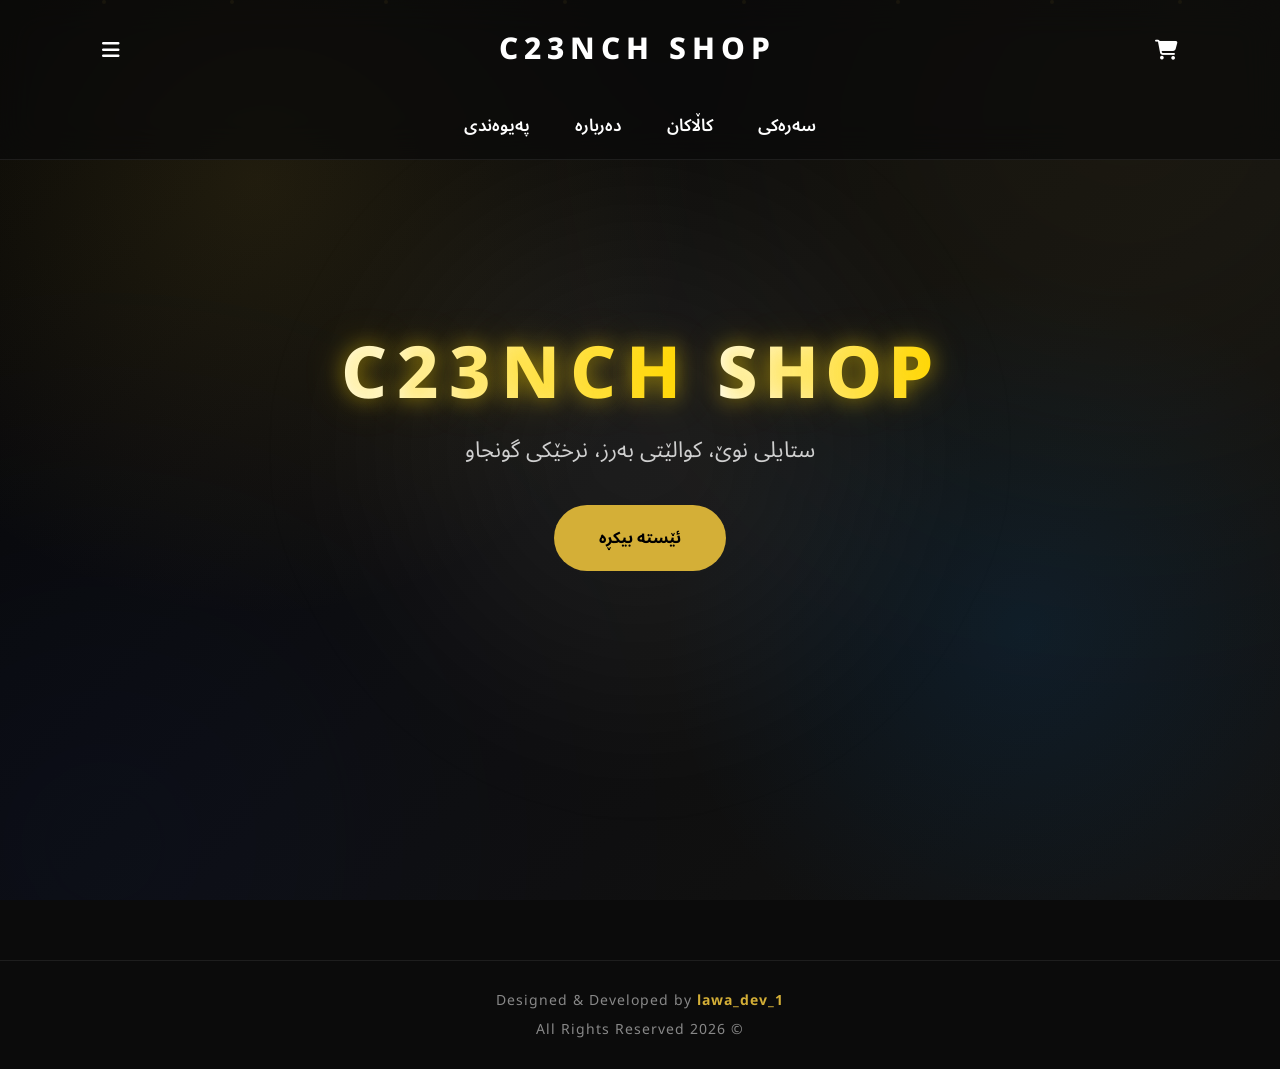
<file: index.html>
<!DOCTYPE html>
<html lang="ku" dir="rtl">

<head>

<meta charset="UTF-8">

<meta name="viewport" content="width=device-width, initial-scale=1.0">

<title>C23NCH SHOP</title>

<link rel="stylesheet" href="style.css">

<link rel="preconnect" href="https://fonts.googleapis.com">

<link rel="preconnect" href="https://fonts.gstatic.com" crossorigin>

<link href="https://fonts.googleapis.com/css2?family=Noto+Sans+Arabic:wght@300;400;500;600;700;800&display=swap" rel="stylesheet">

<link rel="stylesheet"
href="https://cdnjs.cloudflare.com/ajax/libs/font-awesome/6.7.2/css/all.min.css">

</head>
<title>C23NCH SHOP | Men's Fashion in Kurdistan</title>

<meta charset="UTF-8">
<meta name="viewport" content="width=device-width, initial-scale=1.0">

<meta name="description" content="C23NCH SHOP - High quality men's fashion in Kurdistan. T-shirts, Shirts, Pants, Shoes and more with fast delivery across Iraq.">

<meta name="keywords" content="C23NCH SHOP, Kurdistan, Iraq, Clothes, Fashion, Men's Wear, T-Shirt, Pants, Shoes, Erbil">

<meta name="author" content="C23NCH SHOP">

<meta name="robots" content="index, follow">

<link rel="canonical" href="https://haryadbarham123.github.io/my-website/">
<meta property="og:title" content="C23NCH SHOP">

<meta property="og:description" content="Premium men's fashion with delivery all over Iraq.">

<meta property="og:type" content="website">

<meta property="og:url" content="https://haryadbarham123.github.io/my-website/">

<meta property="og:image" content="https://haryadbarham123.github.io/my-website/images/logo.png">
<link rel="icon" type="image/png" href="images/favicon.png">

<body>

<header class="header">

    <div class="top-header">

        <div class="left-icons">
    
    
    <!-- بەشی عەرەبانە -->
    <i class="fa-solid fa-cart-shopping"></i>
        </div>

        <a href="goodman.html" class="logo">
            C23NCH SHOP
        </a>

        <div class="right-menu" >
            <i class="fa-solid fa-bars menu-btn"></i>
        </div>

    </div>

    <nav class="navbar">
        <a href="index.html">سەرەکی</a>
        <a href="goodman.html">کاڵاکان</a>
        <a href="about.html">دەربارە</a>
        <a href="contac.html">پەیوەندی</a>
         
    </nav>

</header>

<section class="hero">
<div class="spotlight"></div>

<div class="particles">

<span style="left:8%;animation-duration:12s;"></span>
<span style="left:18%;animation-duration:16s;"></span>
<span style="left:30%;animation-duration:13s;"></span>
<span style="left:44%;animation-duration:18s;"></span>
<span style="left:58%;animation-duration:14s;"></span>
<span style="left:70%;animation-duration:17s;"></span>
<span style="left:82%;animation-duration:15s;"></span>
<span style="left:92%;animation-duration:19s;"></span>

</div>
<div class="overlay">

<h1 class="hero-title">
    <span>SHOP</span>
    <span>C23NCH</span>
</h1>

<p>

ستایلی نوێ، کوالێتی بەرز، نرخێکی گونجاو

</p>

<a href="goodman.html" class="btn">
‌ئێستە بیکڕە
</a>

</div>


</section>

<div class="signature">
    Designed & Developed by <span>lawa_dev_1</span><br>
    © 2026 All Rights Reserved
</div>
</body>
</html>
</file>
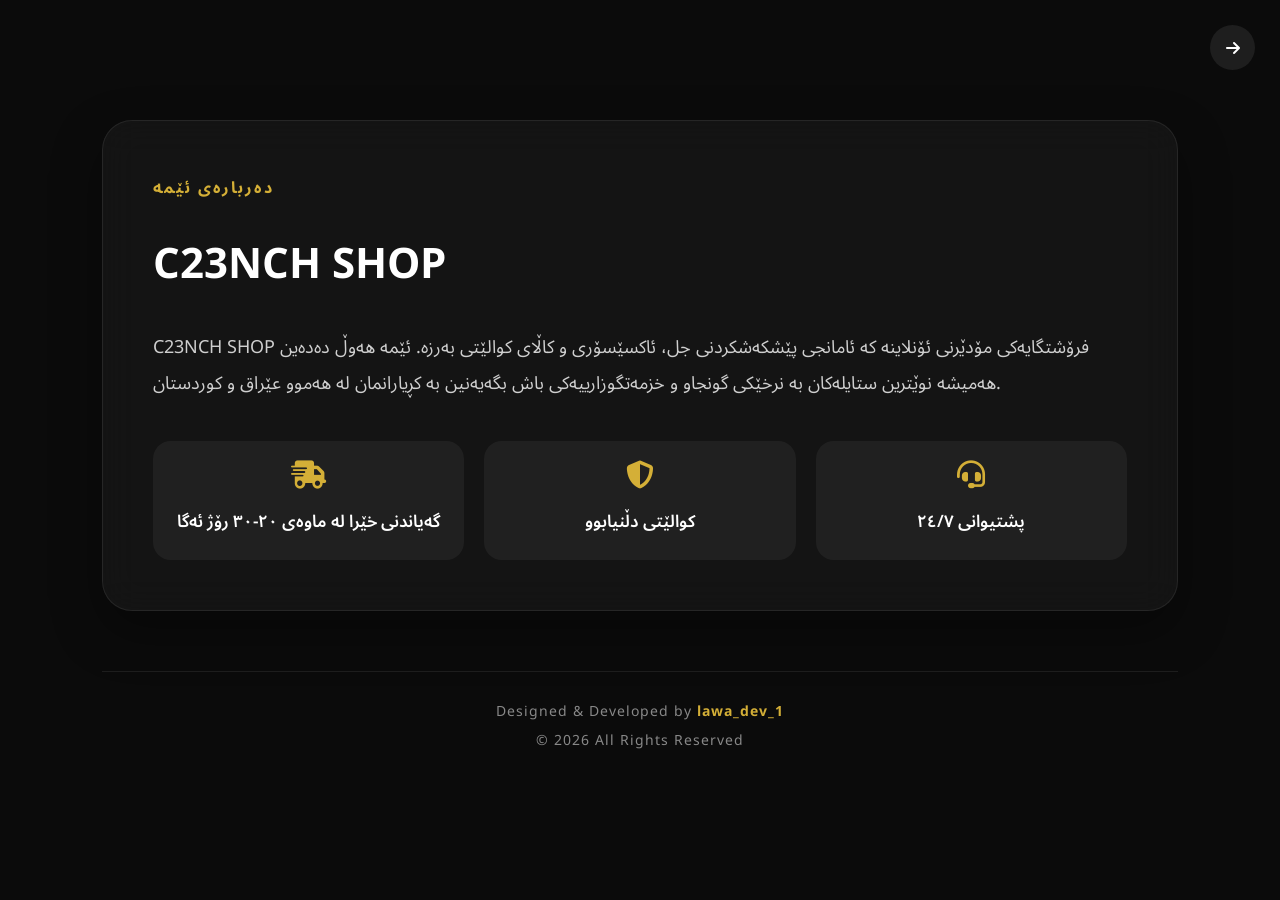
<file: about.html>
<!DOCTYPE html>
<html lang="en">
<head>
    <meta charset="UTF-8">
    <meta name="viewport" content="width=device-width, initial-scale=1.0">
    <title>About</title>
    <link rel="stylesheet" href="style.css">

<link rel="preconnect" href="https://fonts.googleapis.com">

<link rel="preconnect" href="https://fonts.gstatic.com" crossorigin>

<link href="https://fonts.googleapis.com/css2?family=Noto+Sans+Arabic:wght@300;400;500;600;700;800&display=swap" rel="stylesheet">

<link rel="stylesheet"
href="https://cdnjs.cloudflare.com/ajax/libs/font-awesome/6.7.2/css/all.min.css">

</head>
<body>

    <section class="about" id="about">
      <a href="index.html" class="back-btn">
            <i class="fa-solid fa-arrow-right"></i>
        </a>
    <div class="about-container">
         
        <div class="about-text">

            <span class="section-tag">دەربارەی ئێمە</span>

            <h2>C23NCH SHOP</h2>

            <p>
                C23NCH SHOP فرۆشتگایەکی مۆدێرنی ئۆنلاینە کە ئامانجی پێشکەشکردنی جل، ئاکسێسۆری و کاڵای کوالێتی بەرزە.
                ئێمە هەوڵ دەدەین هەمیشە نوێترین ستایلەکان بە نرخێکی گونجاو و خزمەتگوزارییەکی باش بگەیەنین بە کڕیارانمان لە هەموو عێراق و کوردستان.
            </p>

            <div class="about-features">

                <div class="feature">
                    <i class="fa-solid fa-truck-fast"></i>
                    <span>گەیاندنی خێرا لە ماوەی ٢٠-٣٠ رۆژ ئەگا</span>
                </div>

                <div class="feature">
                    <i class="fa-solid fa-shield-halved"></i>
                    <span>کوالێتی دڵنیابوو</span>
                </div>

                <div class="feature">
                    <i class="fa-solid fa-headset"></i>
                    <span>پشتیوانی ٢٤/٧</span>
                </div>

            </div>

        </div>

    </div>
    <div class="signature">
    Designed & Developed by <span>lawa_dev_1</span><br>
    © 2026 All Rights Reserved
    </div>
</section>
</body>
</html>
</file>
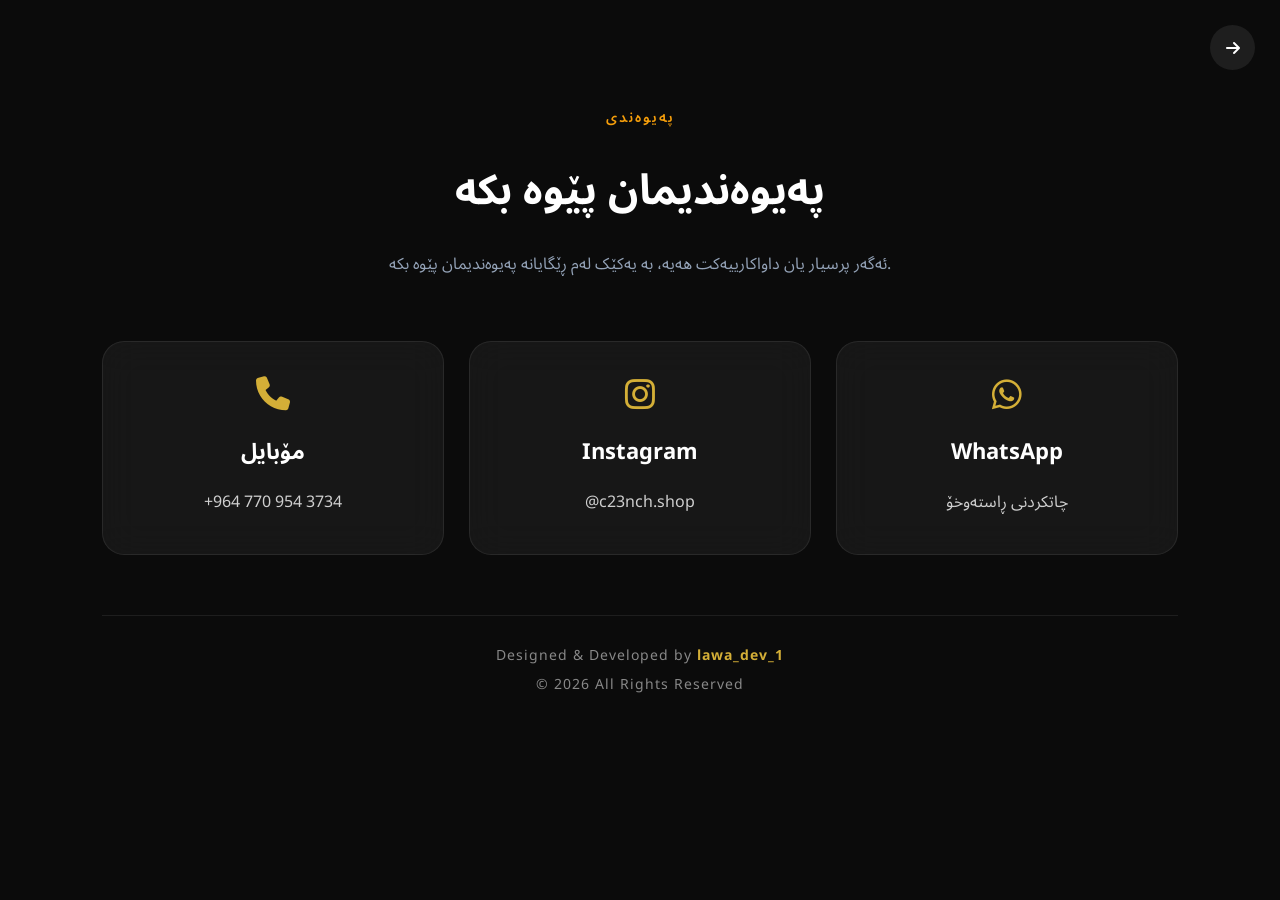
<file: contac.html>
<!DOCTYPE html>
<html lang="en">
<head>
    <meta charset="UTF-8">
    <meta name="viewport" content="width=device-width, initial-scale=1.0">
    <title>contact</title>
    <link rel="stylesheet" href="style.css">
    <link rel="preconnect" href="https://fonts.googleapis.com">

<link rel="preconnect" href="https://fonts.gstatic.com" crossorigin>

<link href="https://fonts.googleapis.com/css2?family=Noto+Sans+Arabic:wght@300;400;500;600;700;800&display=swap" rel="stylesheet">

<link rel="stylesheet"
href="https://cdnjs.cloudflare.com/ajax/libs/font-awesome/6.7.2/css/all.min.css">

</head>
<body> 
    
    <section class="contact" id="contact">
         
        <div class="section-title">
              <a href="index.html" class="back-btn">
            <i class="fa-solid fa-arrow-right"></i>
        </a>
        <span>پەیوەندی</span>
        <h2>پەیوەندیمان پێوە بکە</h2>
        <p>
            ئەگەر پرسیار یان داواکارییەکت هەیە، بە یەکێک لەم ڕێگایانە پەیوەندیمان پێوە بکە.
        </p>
    </div>

    <div class="contact-grid">

        <a href="tel:+9647709543734" class="contact-card">
            <i class="fa-solid fa-phone"></i>
            <h3>مۆبایل</h3>
            <p>+964 770 954 3734</p>
        </a>

        <a href="https://instagram.com/c23nch.shop" target="_blank" class="contact-card">
            <i class="fa-brands fa-instagram"></i>
            <h3>Instagram</h3>
            <p>@c23nch.shop</p>
        </a>

        <a href="https://wa.me/9647709543734" target="_blank" class="contact-card">
            <i class="fa-brands fa-whatsapp"></i>
            <h3>WhatsApp</h3>
            <p>چاتکردنی ڕاستەوخۆ</p>
        </a>

    </div>
     <div class="signature">
    Designed & Developed by <span>lawa_dev_1</span><br>
    © 2026 All Rights Reserved
    </div>
</section>
</body>
</html>
</file>
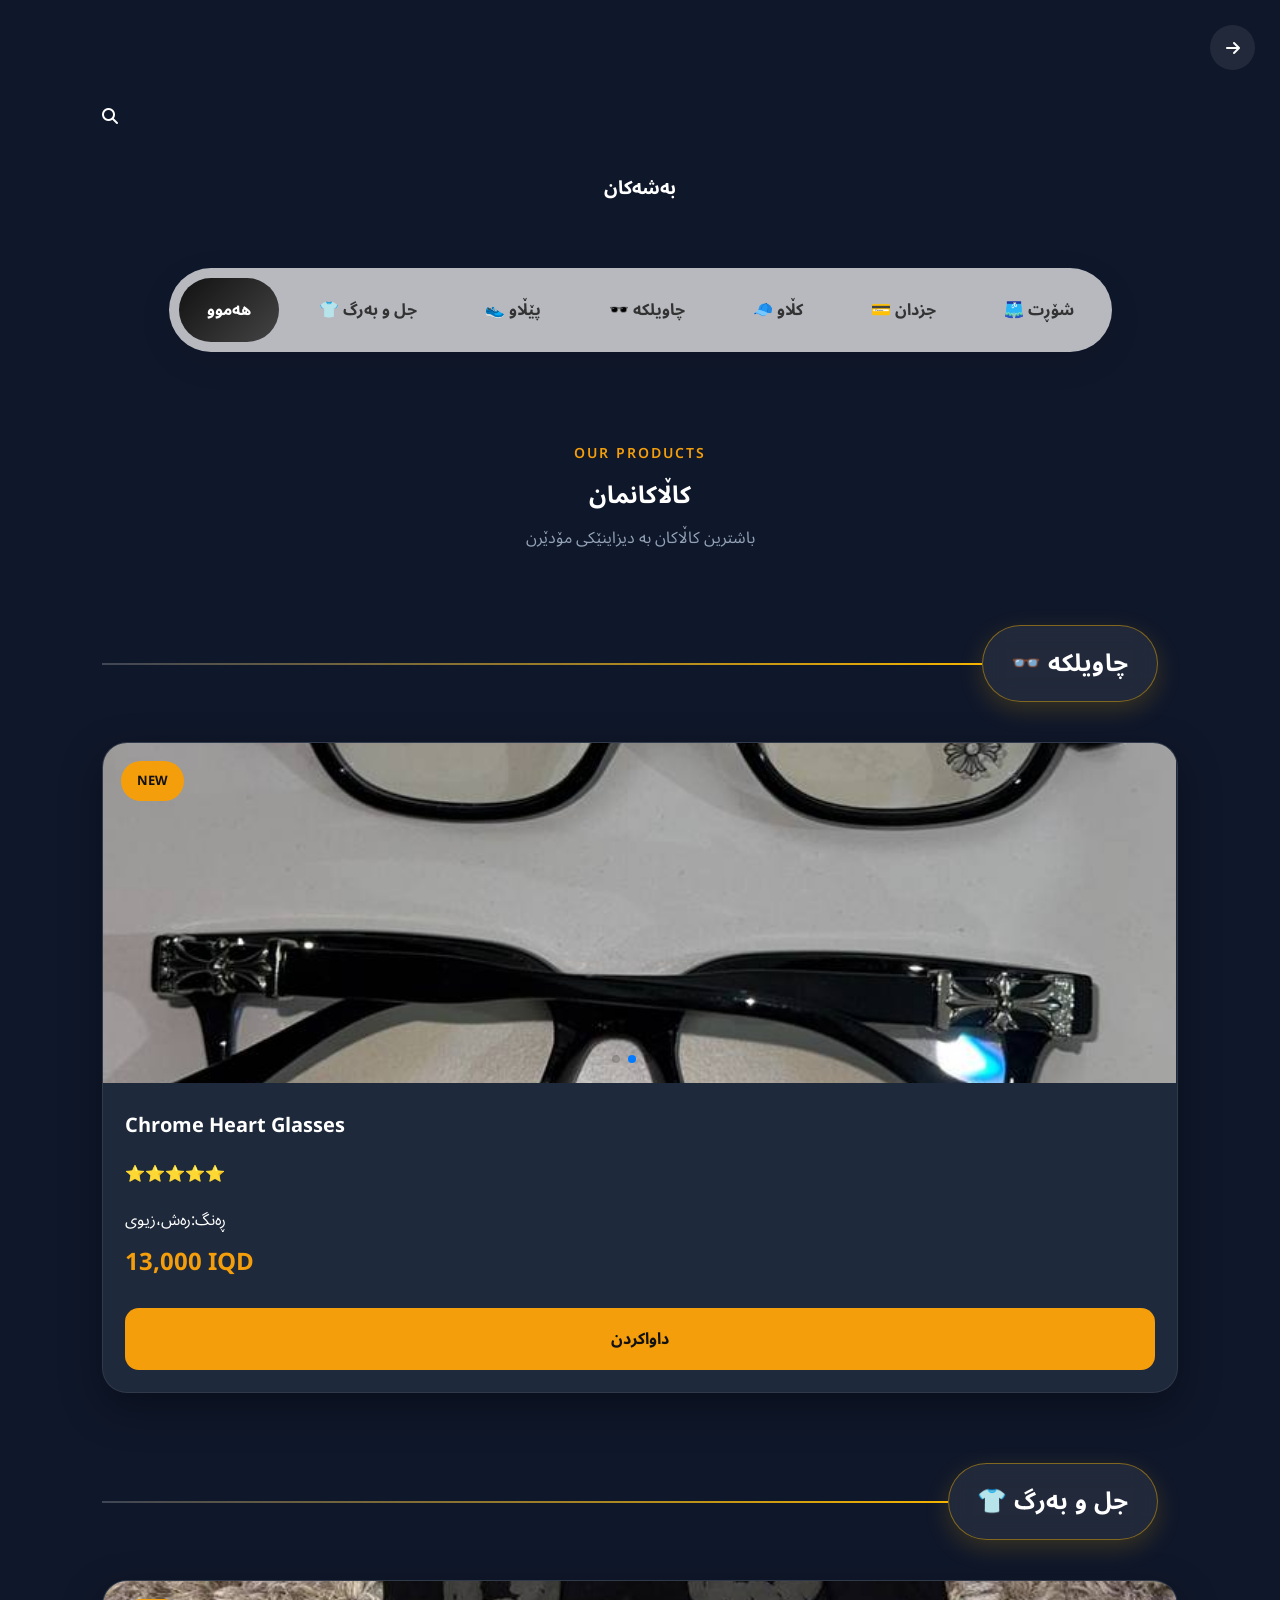
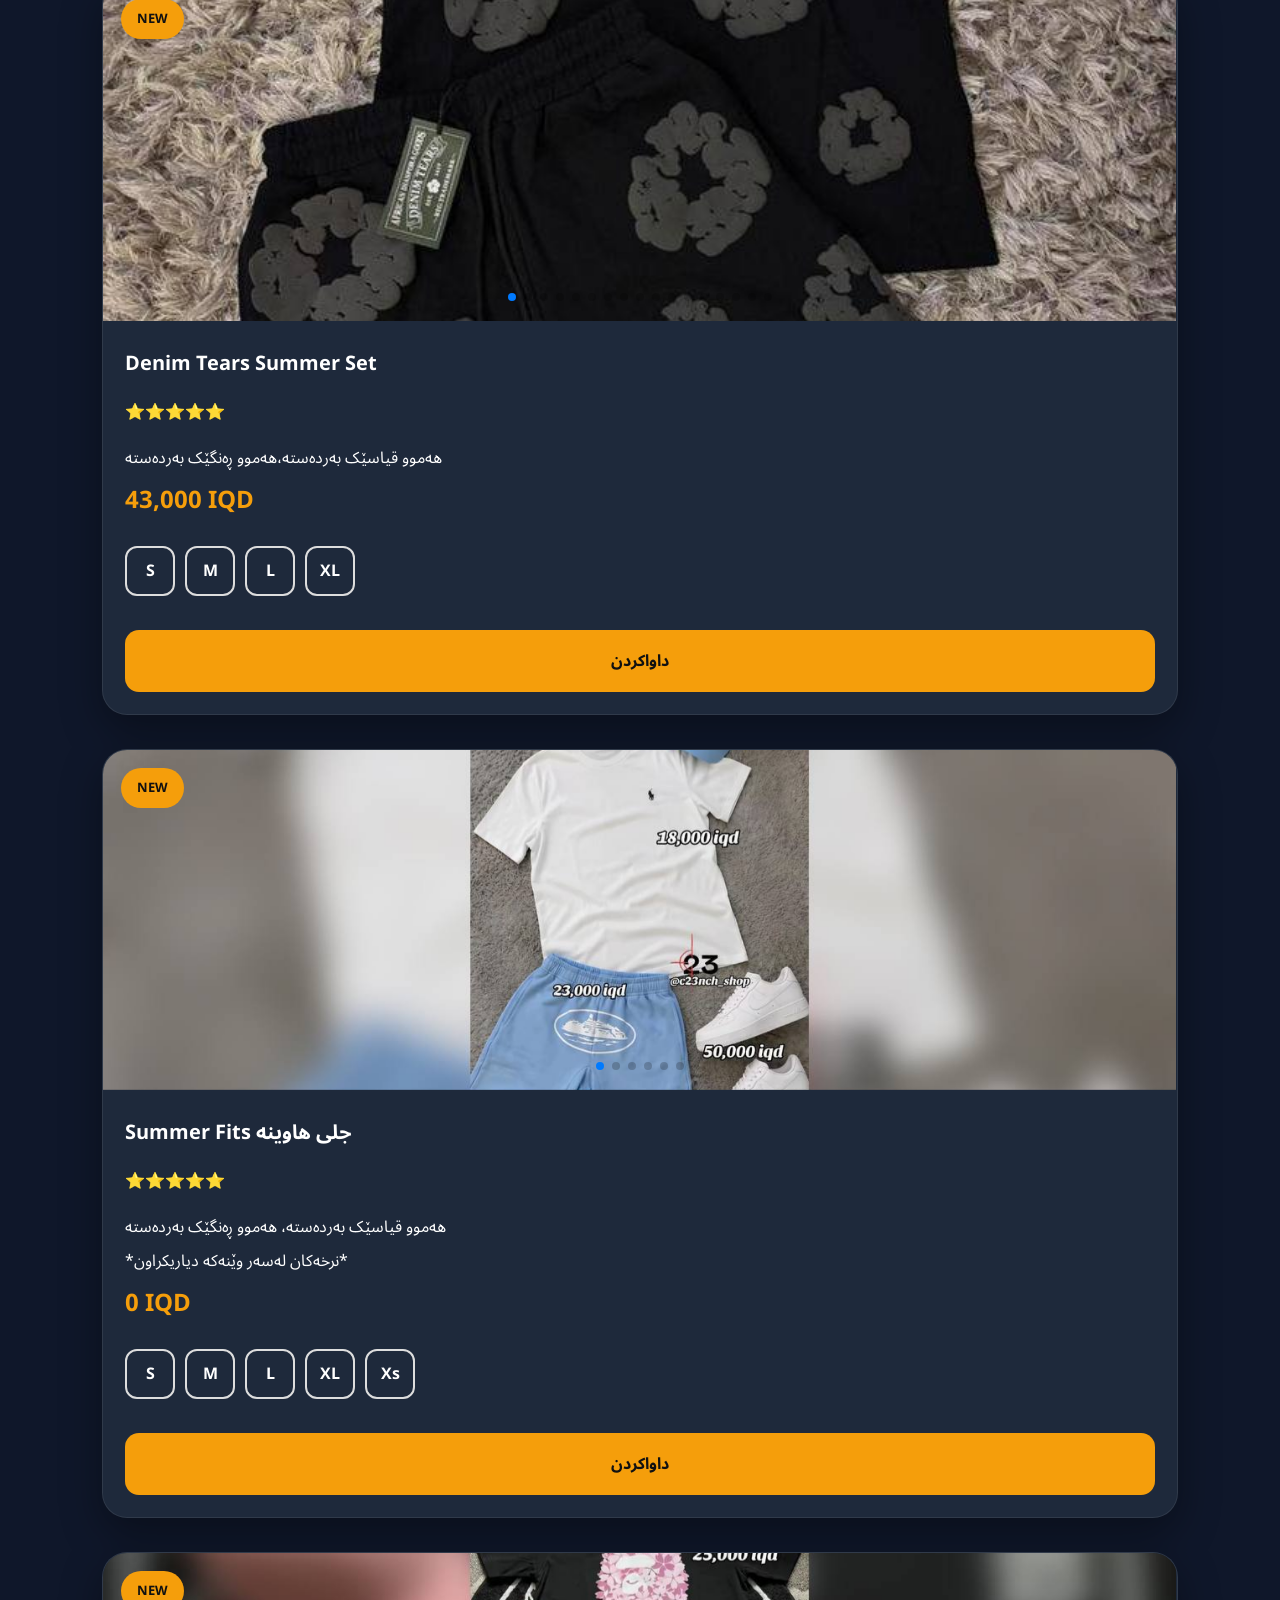
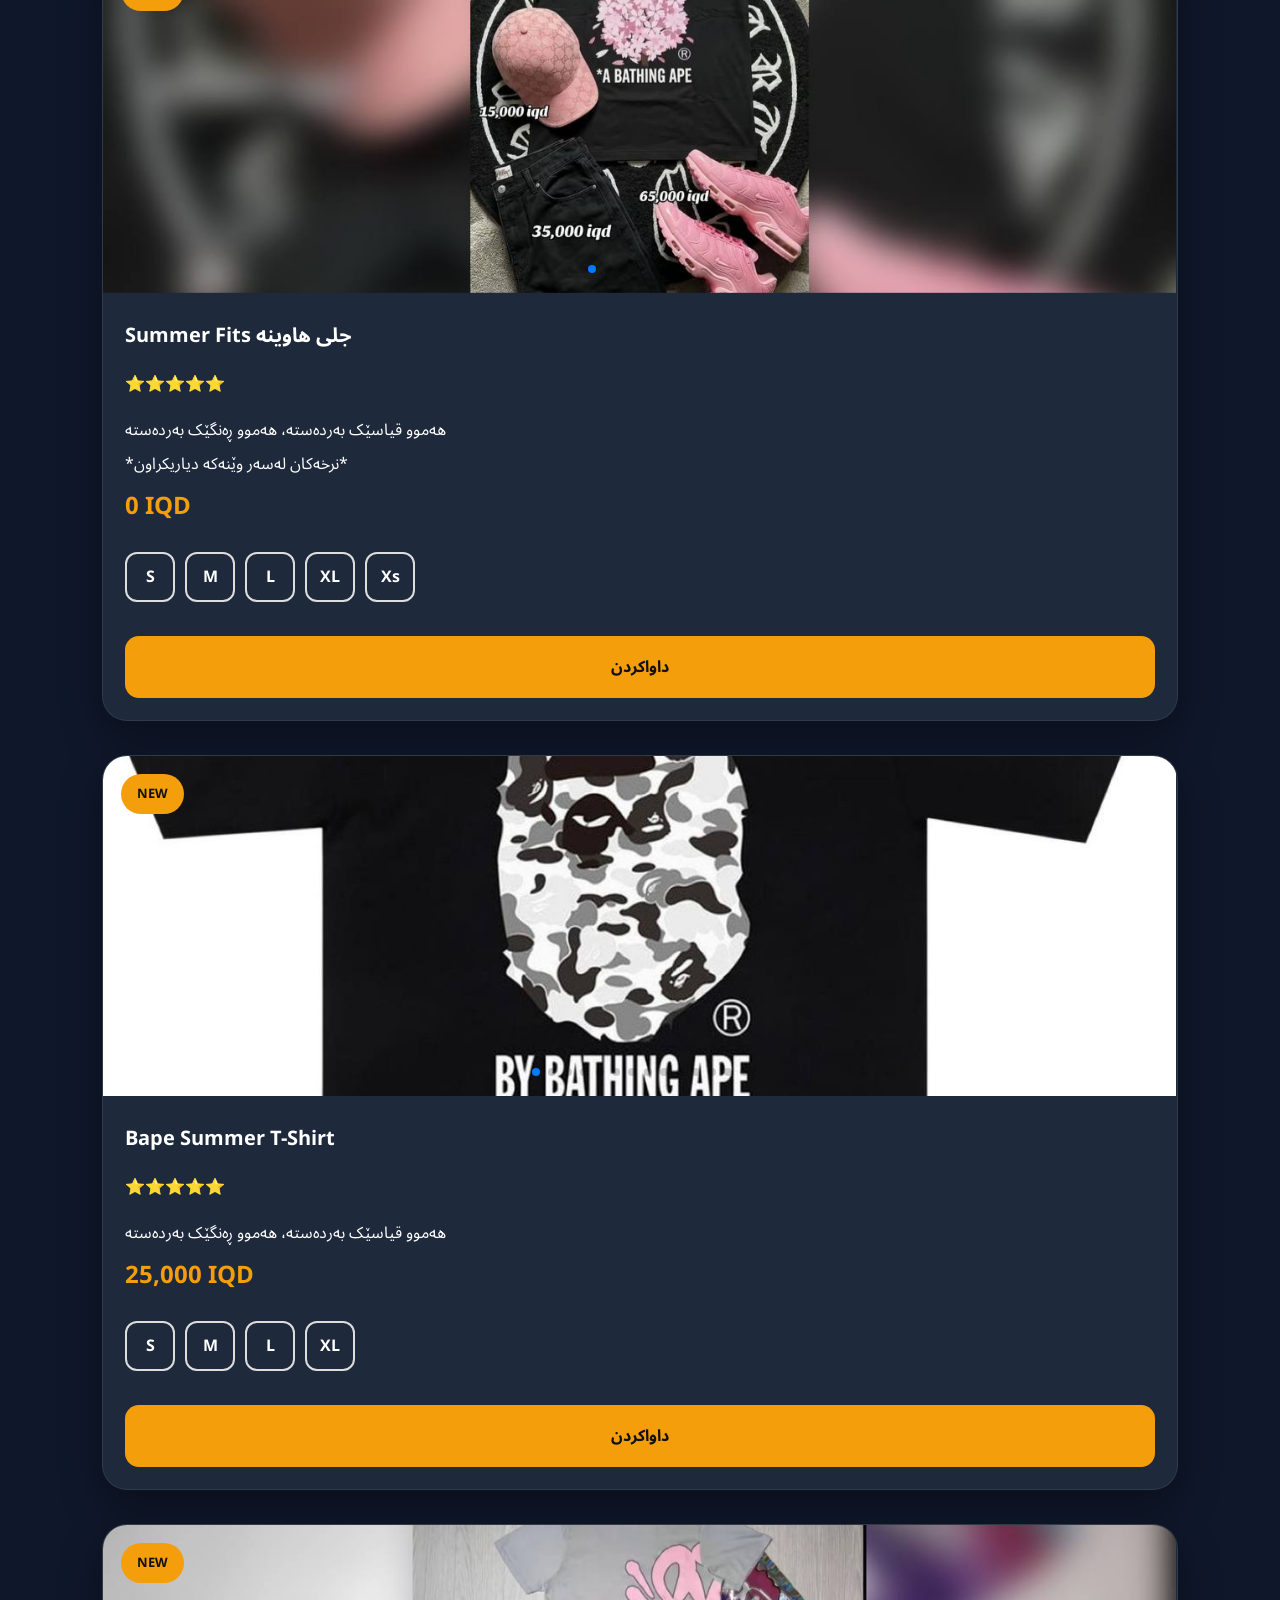
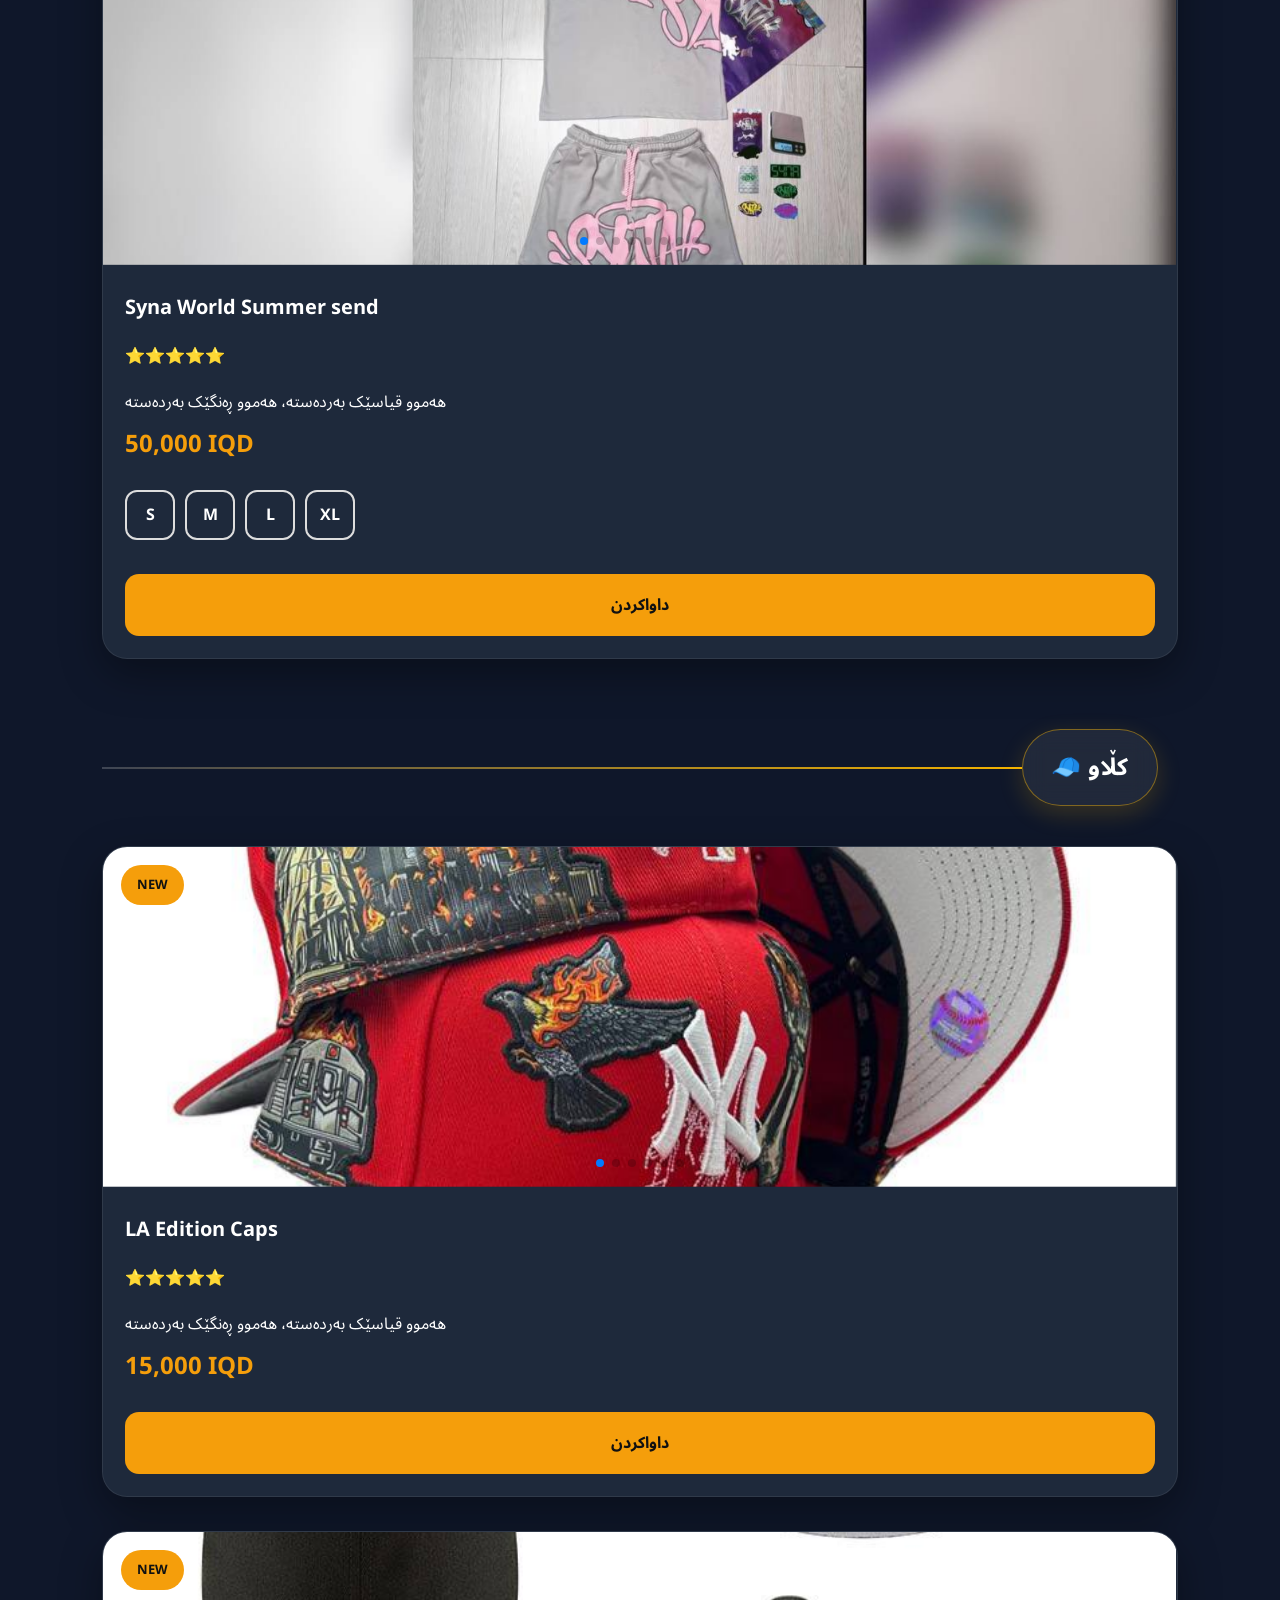
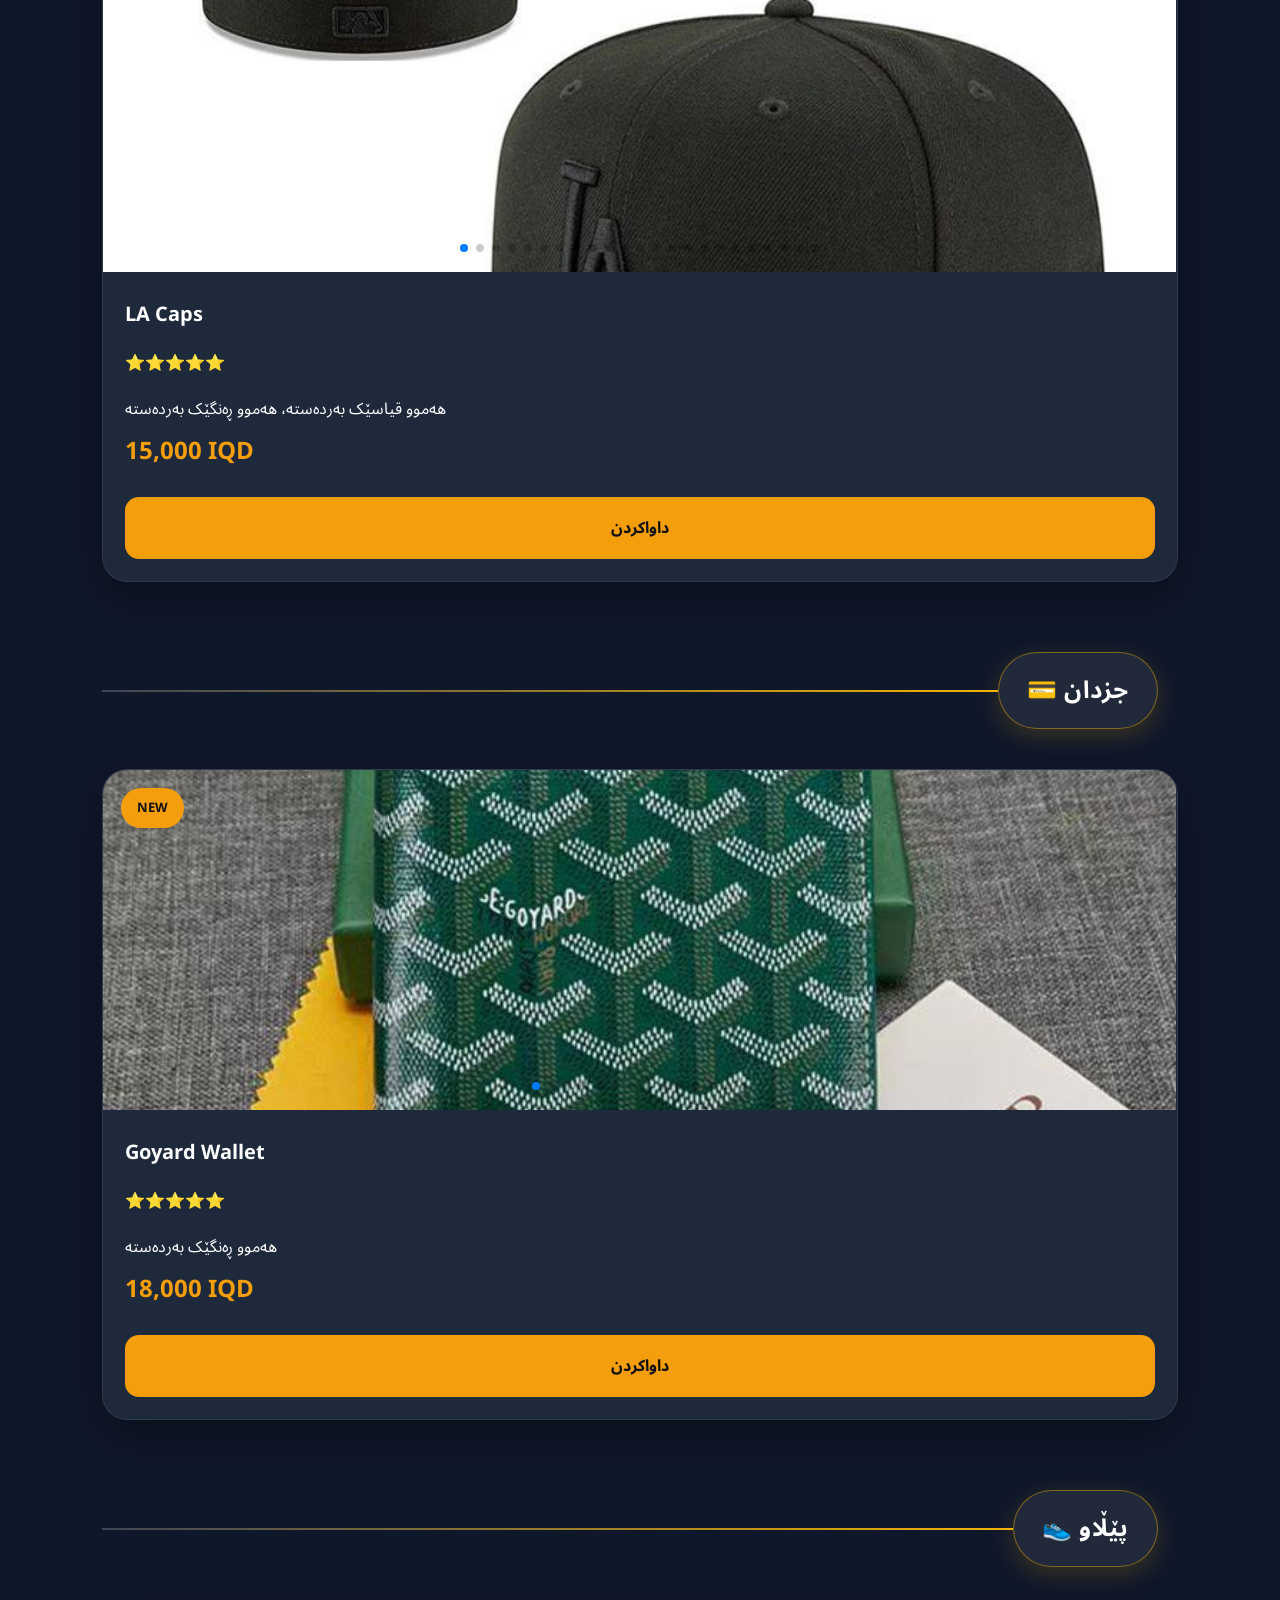
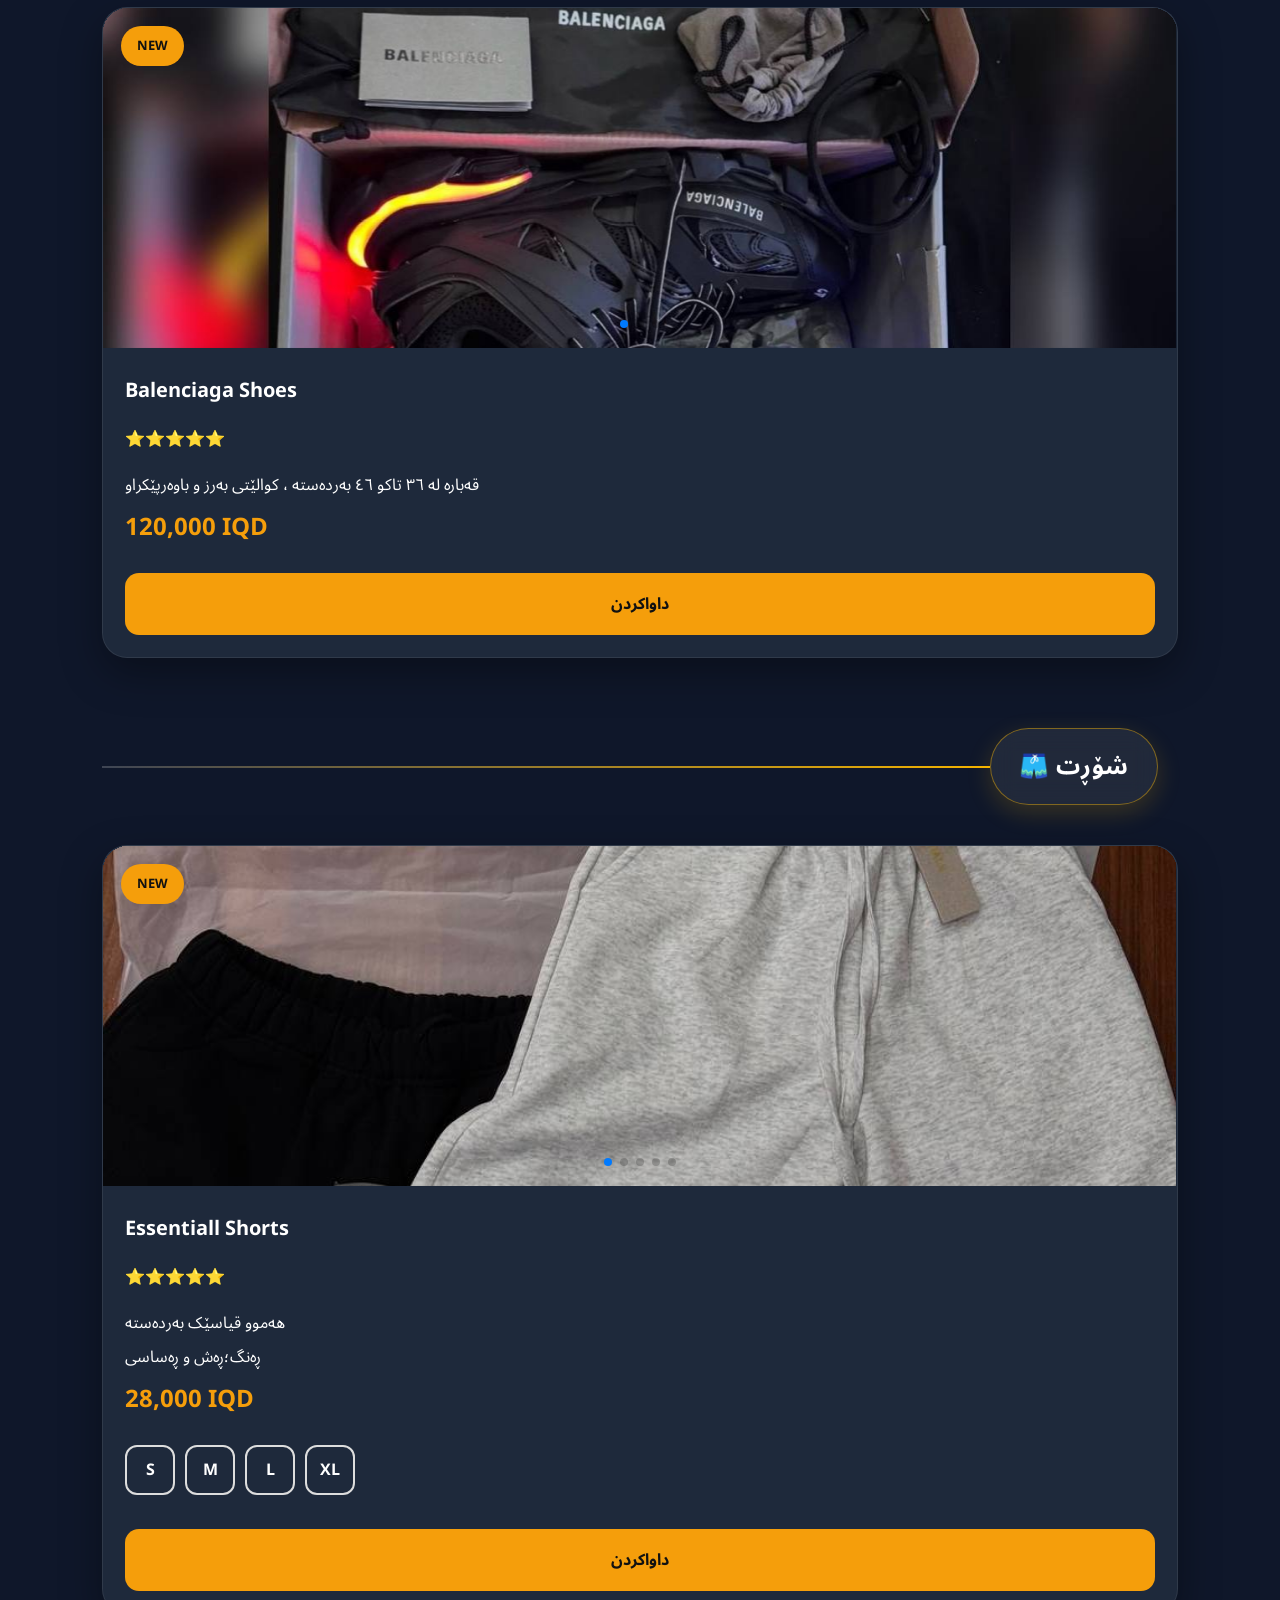
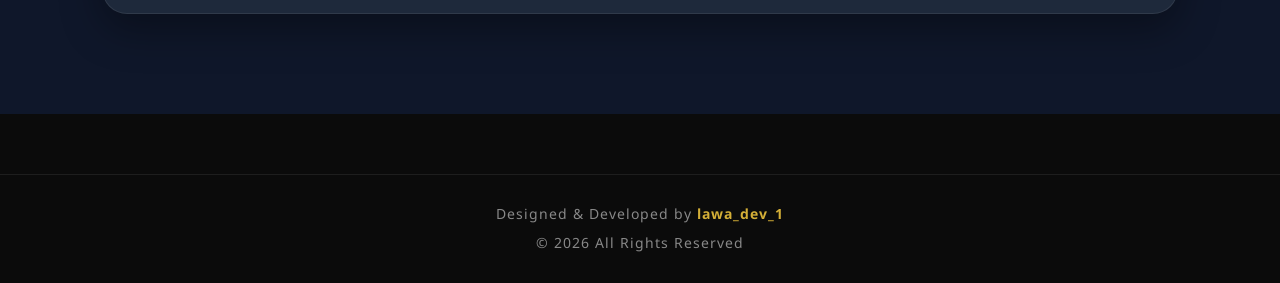
<file: goodman.html>
<!DOCTYPE html>
<html lang="en">
<head>
    <meta charset="UTF-8">
    <meta name="viewport" content="width=device-width, initial-scale=1.0">
    <title>کاڵاکانمان</title>
    <link rel="stylesheet" href="style.css">

<link rel="preconnect" href="https://fonts.googleapis.com">

<link rel="preconnect" href="https://fonts.gstatic.com" crossorigin>

<link href="https://fonts.googleapis.com/css2?family=Noto+Sans+Arabic:wght@300;400;500;600;700;800&display=swap" rel="stylesheet">

<link rel="stylesheet"
href="https://cdnjs.cloudflare.com/ajax/libs/font-awesome/6.7.2/css/all.min.css">
<link rel="stylesheet" href="https://cdn.jsdelivr.net/npm/swiper@11/swiper-bundle.min.css">

</head>
<body>
    <!-- Categories -->

    <section class="products" id="products" >
    
        <div>
                   <!-- بەشی گەڕان -->
    <input type="text" id="searchInput" placeholder="گەڕان..." style="display: none;">
    <i class="fa-solid fa-magnifying-glass" id="searchBtn"></i>

        </div>
        <br>
        <section class="categories">

    <div class="section-title">
        <h1>بەشەکان</h1>
    </div>

    <div class="category-wrapper">

    <div class="category-indicator"></div>

    <button class="category-btn active" data-target="all">
        هەموو
    </button>

    <button class="category-btn" data-target="shirts">
        👕 جل و بەرگ
    </button>

    <button class="category-btn" data-target="shoes">
        👟 پێڵاو
    </button>

    <button class="category-btn" data-target="glasses">
       🕶️ چاویلکە 
    </button>

     <button class="category-btn" data-target="caps">
       🧢 کڵاو 
    </button>

    <button class="category-btn" data-target="wallet">
      💳 جزدان 
    </button>

    <button class="category-btn" data-target="shorts">
     🩳 شۆڕت 
    </button>

</div>

</section>
        
    
       <br>
    <div class="section-title">
         <a href="index.html" class="back-btn">
            <i class="fa-solid fa-arrow-right"></i>
        </a>
        <span>OUR PRODUCTS</span>
        <h1>کاڵاکانمان</h1>
        <p>باشترین کاڵاکان بە دیزاینێکی مۆدێرن</p>
    </div>
    <section id="glasses">
        
        <div class="section-title-line" id="gla">
    <span>👓 چاویلکە</span>
</div>
    <div class="products-grid">

        <!-- Product Card -->
        <div class="product-card" >

            <span class="badge">NEW</span>


            <div class="swiper productSwiper">

                <div class="swiper-wrapper">

                    <div class="swiper-slide">
                        <img src="images/photo_2026-07-18_16-48-58.jpg" alt="">
                    </div>

                    <div class="swiper-slide">
                        <img src="images/photo_2026-07-18_16-49-03.jpg" alt="">
                    </div>

                    <div class="swiper-slide">
                        <img src="images/photo_2026-07-18_16-49-06.jpg" alt="">
                    </div>

                    <div class="swiper-slide">
                        <img src="images/photo_2026-07-18_16-49-09.jpg" alt="">
                    </div>

                </div>

                <div class="swiper-pagination"></div>

            </div>

            <div class="product-info">

                <h3>Chrome Heart Glasses</h3>

                <div class="stars">
                    ⭐⭐⭐⭐⭐
                </div>
                 <p>ڕەنگ:رەش،زیوی</p>
                <h4>13,000 IQD</h4>

                <a href="order.html" class="order-btn">
                    داواکردن
                </a>

            </div>

        </div>

    </div>
</section>
<div class="section-title-line">
    <span>👕 جل و بەرگ</span>
</div>
    <section id="shirts">
    <div class="product-card">
            <span class="badge">NEW</span>


            <div class="swiper productSwiper">

                <div class="swiper-wrapper">

                    <div class="swiper-slide">
                        <img src="images/photo_1_2026-07-20_21-24-52.jpg" alt="">
                    </div>

                    <div class="swiper-slide">
                        <img src="images/photo_2_2026-07-20_21-24-52.jpg" alt="">
                    </div>

                    <div class="swiper-slide">
                        <img src="images/photo_3_2026-07-20_21-24-52.jpg" alt="">
                    </div>

                    <div class="swiper-slide">
                        <img src="images/photo_4_2026-07-20_21-24-52.jpg" alt="">
                    </div>

                     <div class="swiper-slide">
                        <img src="images/photo_5_2026-07-20_21-24-52.jpg" alt="">
                    </div>

                    <div class="swiper-slide">
                        <img src="images/photo_6_2026-07-20_21-24-52.jpg" alt="">
                    </div>

                    <div class="swiper-slide">
                        <img src="images/photo_7_2026-07-20_21-24-52.jpg" alt="">
                    </div>

                    <div class="swiper-slide">
                        <img src="images/photo_8_2026-07-20_21-24-52.jpg" alt="">
                    </div>
                     <div class="swiper-slide">
                        <img src="images/photo_9_2026-07-20_21-24-52.jpg" alt="">
                    </div>

                    <div class="swiper-slide">
                        <img src="images/photo_10_2026-07-20_21-24-52.jpg" alt="">
                    </div>

                    <div class="swiper-slide">
                        <img src="images/photo_11_2026-07-20_21-24-52.jpg" alt="">
                    </div>

                    <div class="swiper-slide">
                        <img src="images/photo_12_2026-07-20_21-24-52.jpg" alt="">
                    </div>

                     <div class="swiper-slide">
                        <img src="images/photo_13_2026-07-20_21-24-52.jpg" alt="">
                    </div>

                    <div class="swiper-slide">
                        <img src="images/photo_14_2026-07-20_21-24-52.jpg" alt="">
                    </div>

                    <div class="swiper-slide">
                        <img src="images/photo_15_2026-07-20_21-24-52.jpg" alt="">
                    </div>

                    <div class="swiper-slide">
                        <img src="images/photo_16_2026-07-20_21-24-52.jpg" alt="">
                    </div>

                     <div class="swiper-slide">
                        <img src="images/photo_17_2026-07-20_21-24-52.jpg" alt="">
                    </div>

                </div>

                <div class="swiper-pagination"></div>
            </div>
            <div class="product-info">

                <h3>Denim Tears Summer Set</h3>
                <div class="stars">
                    ⭐⭐⭐⭐⭐
                </div>
            <p>هەموو قیاسێک بەردەستە،هەموو ڕەنگێک بەردەستە</p>
                <h4>43,000 IQD</h4>
               <div class="sizes">
           <div class="size-list">
             <span>S</span>
             <span>M</span>
             <span>L</span>
             <span>XL</span>
            </div>
            <br>
    </div>
                <a href="order.html" class="order-btn">
                    داواکردن
                </a>

            </div>

        </div>

    </div>
    </section>
     <br>
    <section id="shirts">
          <div class="products-grid">

        <!-- Product Card -->
        <div class="product-card">

            <span class="badge">NEW</span>


            <div class="swiper productSwiper">

                <div class="swiper-wrapper">

                    <div class="swiper-slide">
                        <img src="images/photo_1_2026-07-21_18-23-07.jpg" alt="">
                    </div>

                    <div class="swiper-slide">
                        <img src="images/photo_2_2026-07-21_18-23-07.jpg" alt="">
                    </div>

                    <div class="swiper-slide">
                        <img src="images/photo_3_2026-07-21_18-23-07.jpg" alt="">
                    </div>

                    <div class="swiper-slide">
                        <img src="images/photo_4_2026-07-21_18-23-07.jpg" alt="">
                    </div>
                    
                    <div class="swiper-slide">
                        <img src="images/photo_5_2026-07-21_18-23-07.jpg" alt="">
                    </div>

                    <div class="swiper-slide">
                        <img src="images/photo_6_2026-07-21_18-23-07.jpg" alt="">
                    </div>


                </div>

                <div class="swiper-pagination"></div>

            </div>

            <div class="product-info">

                <h3>Summer Fits  جلی هاوینە</h3>

                <div class="stars">
                    ⭐️⭐️⭐️⭐️⭐️
                </div>
                <p>هەموو قیاسێک بەردەستە، هەموو ڕەنگێک بەردەستە<br>
                    *نرخەکان لەسەر وێنەکە دیاریکراون*
                </p>
                <h4>0 IQD</h4>
                 <div class="size-list">
             <span>S</span>
             <span>M</span>
             <span>L</span>
             <span>XL</span>
             <span>Xs</span>
            </div>
            <br>
                <a href="order.html" class="order-btn">
                    داواکردن
                </a>
                
            </div>

        </div>

    </div>
    </section>
    <br>
    <section id="shirts">

          <div class="products-grid">

        <!-- Product Card -->
        <div class="product-card">

            <span class="badge">NEW</span>


            <div class="swiper productSwiper">

                <div class="swiper-wrapper">

                    <div class="swiper-slide">
                        <img src="images/photo_1_2026-07-21_18-42-36.jpg" alt="">
                    </div>

                    <div class="swiper-slide">
                        <img src="images/photo_2_2026-07-21_18-42-36.jpg" alt="">
                    </div>

                    <div class="swiper-slide">
                        <img src="images/photo_3_2026-07-21_18-42-36.jpg" alt="">
                    </div>

                    <div class="swiper-slide">
                        <img src="images/photo_4_2026-07-21_18-42-36.jpg" alt="">
                    </div>

                    <div class="swiper-slide">
                        <img src="images/photo_5_2026-07-21_18-42-36.jpg" alt="">
                    </div>

                    <div class="swiper-slide">
                        <img src="images/photo_6_2026-07-21_18-42-36.jpg" alt="">
                    </div>

                    <div class="swiper-slide">
                        <img src="images/photo_7_2026-07-21_18-42-36.jpg" alt="">
                    </div>



                </div>

                <div class="swiper-pagination"></div>

            </div>

            <div class="product-info">

                <h3>Summer Fits  جلی هاوینە</h3>

                <div class="stars">
                    ⭐️⭐️⭐️⭐️⭐️
                </div>
             <p>هەموو قیاسێک بەردەستە، هەموو ڕەنگێک بەردەستە<br>
                    *نرخەکان لەسەر وێنەکە دیاریکراون*
                </p>
                <h4>0 IQD</h4>
            <div class="size-list">
             <span>S</span>
             <span>M</span>
             <span>L</span>
             <span>XL</span>
             <span>Xs</span>
            </div>
            <br>
                <a href="order.html" class="order-btn">
                    داواکردن
                </a>

            </div>

        </div>

    </div>
    </section>
    <br>
    <section id="shirts">
    
          <div class="products-grid">

        <!-- Product Card -->
        <div class="product-card">

            <span class="badge">NEW</span>


            <div class="swiper productSwiper">

                <div class="swiper-wrapper">

                    <div class="swiper-slide">
                        <img src="images/photo_1_2026-07-21_20-15-20.jpg" alt="">
                    </div>

                    <div class="swiper-slide">
                        <img src="images/photo_2_2026-07-21_20-15-20.jpg" alt="">
                    </div>

                    <div class="swiper-slide">
                        <img src="images/photo_3_2026-07-21_20-15-20.jpg" alt="">
                    </div>

                    <div class="swiper-slide">
                        <img src="images/photo_4_2026-07-21_20-15-20.jpg" alt="">
                    </div>

                    <div class="swiper-slide">
                        <img src="images/photo_5_2026-07-21_20-15-20.jpg" alt="">
                    </div>

                    <div class="swiper-slide">
                        <img src="images/photo_6_2026-07-21_20-15-20.jpg" alt="">
                    </div>

                    <div class="swiper-slide">
                        <img src="images/photo_7_2026-07-21_20-15-20.jpg" alt="">
                    </div>

                    <div class="swiper-slide">
                        <img src="images/photo_8_2026-07-21_20-15-20.jpg" alt="">
                    </div>

                    <div class="swiper-slide">
                        <img src="images/photo_9_2026-07-21_20-15-20.jpg" alt="">
                    </div>

                    <div class="swiper-slide">
                        <img src="images/photo_10_2026-07-21_20-15-20.jpg" alt="">
                    </div>

                    <div class="swiper-slide">
                        <img src="images/photo_11_2026-07-21_20-15-20.jpg" alt="">
                    </div>

                    <div class="swiper-slide">
                        <img src="images/photo_12_2026-07-21_20-15-20.jpg" alt="">
                    </div>

                    <div class="swiper-slide">
                        <img src="images/photo_13_2026-07-21_20-15-20.jpg" alt="">
                    </div>

                    <div class="swiper-slide">
                        <img src="images/photo_14_2026-07-21_20-15-20.jpg" alt="">
                    </div>

                    
                </div>

                <div class="swiper-pagination"></div>

            </div>

            <div class="product-info">

                <h3>Bape Summer T-Shirt</h3>

                <div class="stars">
                    ⭐️⭐️⭐️⭐️⭐️
                </div>
            <p>هەموو قیاسێک بەردەستە، هەموو ڕەنگێک بەردەستە</p>
                <h4>25,000 IQD</h4>
            <div class="size-list">
             <span>S</span>
             <span>M</span>
             <span>L</span>
             <span>XL</span>
            </div>
            <br>
                <a href="order.html" class="order-btn">
                    داواکردن
                </a>

            </div>

        </div>

    </div>
    </section>
  <br>
    <section id="shirts">
          <div class="products-grid">

        <!-- Product Card -->
        <div class="product-card">

            <span class="badge">NEW</span>


            <div class="swiper productSwiper">

                <div class="swiper-wrapper">

                    <div class="swiper-slide">
                        <img src="images/photo_1_2026-07-21_20-28-21.jpg" alt="">
                    </div>

                    <div class="swiper-slide">
                        <img src="images/photo_2_2026-07-21_20-28-21.jpg" alt="">
                    </div>

                    <div class="swiper-slide">
                        <img src="images/photo_3_2026-07-21_20-28-21.jpg" alt="">
                    </div>

                    <div class="swiper-slide">
                        <img src="images/photo_4_2026-07-21_20-28-21.jpg" alt="">
                    </div>
                    
                     <div class="swiper-slide">
                        <img src="images/photo_5_2026-07-21_20-28-21.jpg" alt="">
                    </div>

                    <div class="swiper-slide">
                        <img src="images/photo_6_2026-07-21_20-28-21.jpg" alt="">
                    </div>

                    <div class="swiper-slide">
                        <img src="images/photo_7_2026-07-21_20-28-21.jpg" alt="">
                    </div>

                    <div class="swiper-slide">
                        <img src="images/photo_8_2026-07-21_20-28-21.jpg" alt="">
                    </div>

                </div>

                <div class="swiper-pagination"></div>

            </div>

            <div class="product-info">

                <h3>Syna World Summer send</h3>

                <div class="stars">
                    ⭐️⭐️⭐️⭐️⭐️
                </div>
            <p>هەموو قیاسێک بەردەستە، هەموو ڕەنگێک بەردەستە</p>
                <h4>50,000 IQD</h4>
            <div class="size-list">
             <span>S</span>
             <span>M</span>
             <span>L</span>
             <span>XL</span>
            </div>
            <br>
                <a href="order.html" class="order-btn">
                    داواکردن
                </a>

            </div>

        </div>

    </div>
    </section>
    
    <section id="caps">
        <div class="section-title-line" id="gla">
    <span>🧢 کڵاو </span>
</div>
          <div class="products-grid">

        <!-- Product Card -->
        <div class="product-card">

            <span class="badge">NEW</span>


            <div class="swiper productSwiper">

                <div class="swiper-wrapper">

                    <div class="swiper-slide">
                        <img src="images/photo_1_2026-07-21_16-07-31.jpg" alt="">
                    </div>

                    <div class="swiper-slide">
                        <img src="images/photo_2_2026-07-21_16-07-31.jpg" alt="">
                    </div>

                    <div class="swiper-slide">
                        <img src="images/photo_3_2026-07-21_16-07-31.jpg" alt="">
                    </div>

                    <div class="swiper-slide">
                        <img src="images/photo_4_2026-07-21_16-07-31.jpg" alt="">
                    </div>

                     <div class="swiper-slide">
                        <img src="images/photo_5_2026-07-21_16-07-31.jpg" alt="">
                    </div>

                     <div class="swiper-slide">
                        <img src="images/photo_6_2026-07-21_16-07-31.jpg" alt="">
                    </div>



                </div>

                <div class="swiper-pagination"></div>

            </div>

            <div class="product-info">

                <h3>LA Edition Caps</h3>

                <div class="stars">
                    ⭐️⭐️⭐️⭐️⭐️
                </div>
                <p>هەموو قیاسێک بەردەستە، هەموو ڕەنگێک بەردەستە</p>
                <h4>15,000 IQD</h4>

                <a href="order.html" class="order-btn">
                    داواکردن
                </a>

            </div>

        </div>

    </div>
    </section>

    <br>
    <section id="caps">
        
        <div class="products-grid">

        <!-- Product Card -->
        <div class="product-card">

            <span class="badge">NEW</span>


            <div class="swiper productSwiper">

                <div class="swiper-wrapper">

                    <div class="swiper-slide">
                        <img src="images/photo_1_2026-07-21_16-38-44.jpg" alt="">
                    </div>

                    <div class="swiper-slide">
                        <img src="images/photo_2_2026-07-21_16-38-44.jpg" alt="">
                    </div>

                    <div class="swiper-slide">
                        <img src="images/photo_3_2026-07-21_16-38-44.jpg" alt="">
                    </div>

                    <div class="swiper-slide">
                        <img src="images/photo_4_2026-07-21_16-38-44.jpg" alt="">
                    </div>
                    <div class="swiper-slide">
                        <img src="images/photo_5_2026-07-21_16-38-44.jpg" alt="">
                    </div>

                    <div class="swiper-slide">
                        <img src="images/photo_6_2026-07-21_16-38-44.jpg" alt="">
                    </div>

                    <div class="swiper-slide">
                        <img src="images/photo_7_2026-07-21_16-38-44.jpg" alt="">
                    </div>

                    <div class="swiper-slide">
                        <img src="images/photo_8_2026-07-21_16-38-45.jpg" alt="">
                    </div>
                    <div class="swiper-slide">
                        <img src="images/photo_9_2026-07-21_16-38-45.jpg" alt="">
                    </div>

                    <div class="swiper-slide">
                        <img src="images/photo_10_2026-07-21_16-38-45.jpg" alt="">
                    </div>

                    <div class="swiper-slide">
                        <img src="images/photo_11_2026-07-21_16-38-45.jpg" alt="">
                    </div>

                    <div class="swiper-slide">
                        <img src="images/photo_12_2026-07-21_16-38-45.jpg" alt="">
                    </div>
                    <div class="swiper-slide">
                        <img src="images/photo_13_2026-07-21_16-38-45.jpg" alt="">
                    </div>

                    <div class="swiper-slide">
                        <img src="images/photo_14_2026-07-21_16-38-45.jpg" alt="">
                    </div>

                    <div class="swiper-slide">
                        <img src="images/photo_15_2026-07-21_16-38-45.jpg" alt="">
                    </div>

                    <div class="swiper-slide">
                        <img src="images/photo_16_2026-07-21_16-38-45.jpg" alt="">
                    </div>
                    <div class="swiper-slide">
                        <img src="images/photo_17_2026-07-21_16-38-45.jpg" alt="">
                    </div>

                    <div class="swiper-slide">
                        <img src="images/photo_18_2026-07-21_16-38-45.jpg" alt="">
                    </div>

                    <div class="swiper-slide">
                        <img src="images/photo_19_2026-07-21_16-38-45.jpg" alt="">
                    </div>

                    <div class="swiper-slide">
                        <img src="images/photo_20_2026-07-21_16-38-45.jpg" alt="">
                    </div>
                    <div class="swiper-slide">
                        <img src="images/photo_21_2026-07-21_16-38-45.jpg" alt="">
                    </div>

                    <div class="swiper-slide">
                        <img src="images/photo_22_2026-07-21_16-38-45.jpg" alt="">
                    </div>

                    <div class="swiper-slide">
                        <img src="images/photo_24_2026-07-21_16-38-45.jpg" alt="">
                    </div>
                </div>

                <div class="swiper-pagination"></div>

            </div>

            <div class="product-info">

                <h3>LA Caps</h3>

                <div class="stars">
                    ⭐️⭐️⭐️⭐️⭐️
                </div>
            <p>هەموو قیاسێک بەردەستە، هەموو ڕەنگێک بەردەستە</p>
                <h4>15,000 IQD</h4>

                <a href="order.html" class="order-btn">
                    داواکردن
                </a>

            </div>

        </div>

    </div>
    </section>


    <section id="wallet">
        <div class="section-title-line" id="gla">
    <span> 💳 جزدان </span>
</div>
          <div class="products-grid">

        <!-- Product Card -->
        <div class="product-card">

            <span class="badge">NEW</span>


            <div class="swiper productSwiper">

                <div class="swiper-wrapper">

                    <div class="swiper-slide">
                        <img src="images/photo_1_2026-07-21_17-41-18.jpg" alt="">
                    </div>

                    <div class="swiper-slide">
                        <img src="images/photo_2_2026-07-21_17-41-18.jpg" alt="">
                    </div>

                    <div class="swiper-slide">
                        <img src="images/photo_3_2026-07-21_17-41-18.jpg" alt="">
                    </div>

                    <div class="swiper-slide">
                        <img src="images/photo_4_2026-07-21_17-41-18.jpg" alt="">
                    </div>

                     <div class="swiper-slide">
                        <img src="images/photo_5_2026-07-21_17-41-18.jpg" alt="">
                    </div>

                    <div class="swiper-slide">
                        <img src="images/photo_6_2026-07-21_17-41-18.jpg" alt="">
                    </div>

                    <div class="swiper-slide">
                        <img src="images/photo_7_2026-07-21_17-41-18.jpg" alt="">
                    </div>

                    <div class="swiper-slide">
                        <img src="images/photo_8_2026-07-21_17-41-18.jpg" alt="">
                    </div>

                     <div class="swiper-slide">
                        <img src="images/photo_9_2026-07-21_17-41-18.jpg" alt="">
                    </div>

                    <div class="swiper-slide">
                        <img src="images/photo_10_2026-07-21_17-41-18.jpg" alt="">
                    </div>

                    <div class="swiper-slide">
                        <img src="images/photo_11_2026-07-21_17-41-18.jpg" alt="">
                    </div>

                    <div class="swiper-slide">
                        <img src="images/photo_12_2026-07-21_17-41-18.jpg" alt="">
                    </div>

                     <div class="swiper-slide">
                        <img src="images/photo_13_2026-07-21_17-41-18.jpg" alt="">
                    </div>

                    <div class="swiper-slide">
                        <img src="images/photo_14_2026-07-21_17-41-18.jpg" alt="">
                    </div>


                </div>

                <div class="swiper-pagination"></div>

            </div>

            <div class="product-info">

                <h3>Goyard Wallet</h3>

                <div class="stars">
                    ⭐️⭐️⭐️⭐️⭐️
                </div>
            <p>هەموو ڕەنگێک بەردەستە</p>
                <h4>18,000 IQD</h4>

                <a href="order.html" class="order-btn">
                    داواکردن
                </a>

            </div>

        </div>

    </div>
    </section>

    
     <section id="shoes">
        <div class="section-title-line" id="gla">
    <span>👟 پێڵاو</span>
</div>
          <div class="products-grid">

        <!-- Product Card -->
        <div class="product-card">

            <span class="badge">NEW</span>


            <div class="swiper productSwiper">

                <div class="swiper-wrapper">

                    <div class="swiper-slide">
                        <img src="images/photo_1_2026-07-21_19-03-13.jpg " alt="">
                    </div>

                    <div class="swiper-slide">
                        <img src="images/photo_2_2026-07-21_19-03-13.jpg" alt="">
                    </div>

                    <div class="swiper-slide">
                        <img src="images/photo_3_2026-07-21_19-03-13.jpg" alt="">
                    </div>

                </div>

                <div class="swiper-pagination"></div>

            </div>

            <div class="product-info">

                <h3>Balenciaga Shoes</h3>

                <div class="stars">
                    ⭐️⭐️⭐️⭐️⭐️
                </div>
                <p>قەبارە لە ٣٦ تاکو ٤٦ بەردەستە
                 ، کوالێتی بەرز و باوەرپێکراو
                </p>
                <h4>120,000 IQD</h4>

                <a href="order.html" class="order-btn">
                    داواکردن
                </a>

            </div>

        </div>

    </div>
    </section>

  
    
    <section id="shorts">
        <div class="section-title-line" id="gla">
    <span>🩳 شۆڕت </span>
</div>
          <div class="products-grid">

        <!-- Product Card -->
        <div class="product-card">

            <span class="badge">NEW</span>


            <div class="swiper productSwiper">

                <div class="swiper-wrapper">

                    <div class="swiper-slide">
                        <img src="images/photo_1_2026-07-21_20-33-11.jpg" alt="">
                    </div>

                    <div class="swiper-slide">
                        <img src="images/photo_2_2026-07-21_20-33-11.jpg" alt="">
                    </div>

                    <div class="swiper-slide">
                        <img src="images/photo_3_2026-07-21_20-33-11.jpg" alt="">
                    </div>

                    <div class="swiper-slide">
                        <img src="images/photo_6_2026-07-21_20-33-11.jpg" alt="">
                    </div>

                    <div class="swiper-slide">
                        <img src="images/photo_7_2026-07-21_20-33-12.jpg" alt="">
                    </div>


                </div>

                <div class="swiper-pagination"></div>

            </div>

            <div class="product-info">

                <h3>Essentiall Shorts</h3>

                <div class="stars">
                    ⭐️⭐️⭐️⭐️⭐️
                </div>
                <p>هەموو قیاسێک بەردەستە <br>ڕەنگ؛ڕەش و ڕەساسی</p>

                <h4>28,000 IQD</h4>
            <div class="size-list">
             <span>S</span>
             <span>M</span> 
             <span>L</span>
             <span>XL</span>
            </div>
            <br>
                <a href="order.html" class="order-btn">
                    داواکردن
                </a>

            </div>

        </div>

    </div>
</section>

</section>


<script src="https://cdn.jsdelivr.net/npm/swiper@11/swiper-bundle.min.js"></script>
<script src="script.js"></script>
<div class="signature">
    Designed & Developed by <span>lawa_dev_1</span><br>
    © 2026 All Rights Reserved
</div>
<!-- بەشی پیشاندانی وێنەی گەورە (Modal) -->
<div id="imageModal" class="modal">
    <span id="closeBtn" class="closeBtn">&times;</span>
    <img class="modal-content" id="expandedImg">
</div>
</body>
</html>
</file>
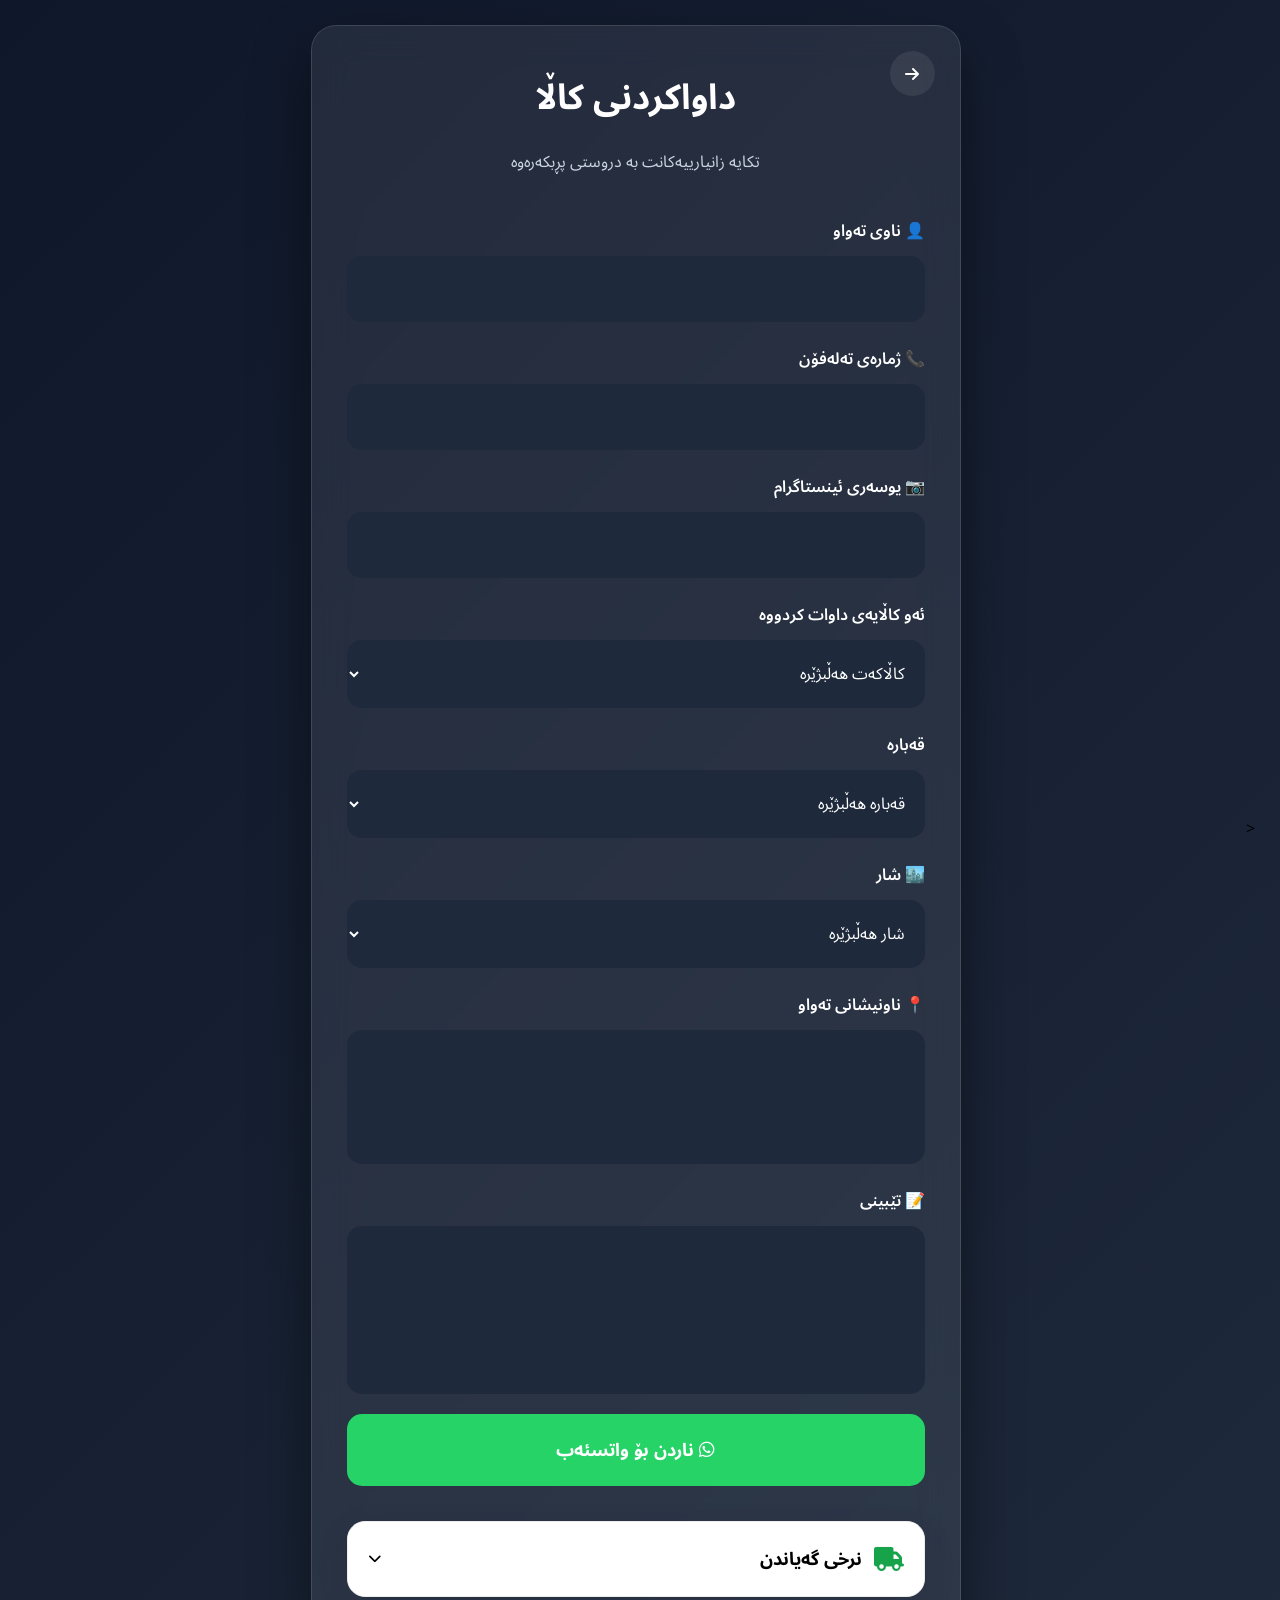
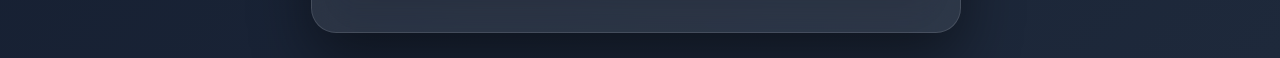
<file: order.html>
<<!DOCTYPE html>
<html lang="ku" dir="rtl">

<head>
    <meta charset="UTF-8">
    <meta name="viewport" content="width=device-width, initial-scale=1.0">

    <title>داواکردنی کاڵا</title>

    <!-- Kurdish Font -->
    <link rel="preconnect" href="https://fonts.googleapis.com">
    <link rel="preconnect" href="https://fonts.gstatic.com" crossorigin>

    <link href="https://fonts.googleapis.com/css2?family=Noto+Sans+Arabic:wght@300;400;500;600;700;800&display=swap" rel="stylesheet">

    <!-- Font Awesome -->
    <link rel="stylesheet"
    href="https://cdnjs.cloudflare.com/ajax/libs/font-awesome/6.7.2/css/all.min.css">

    <link rel="stylesheet" href="order.css">
</head>

<body>

<section class="order">

    <div class="order-container">

        <!-- Back Button -->
        <a href="goodman.html" class="back-btn">
            <i class="fa-solid fa-arrow-right"></i>
        </a>

        <!-- Header -->
        <div class="order-header">

            <h1>داواکردنی کاڵا</h1>

            <p>
                تکایە زانیارییەکانت بە دروستی پڕبکەرەوە
            </p>

        </div>

        <!-- Form -->

        <form id="orderForm" onsubmit="sendToWhatsApp(event)">
         
            <div class="input-box">
                <label>👤 ناوی تەواو</label>
                <input type="text" id="name" required>
            </div>

            <div class="input-box">
                <label>📞 ژمارەی تەلەفۆن</label>
                <input type="tel" id="phone" required>
            </div>
    
            <div class="input-box">
                <label>📷 یوسەری ئینستاگرام</label>
                <input type="text" id="instagram">
            </div>

            <div class="input-box">

                <label>ئەو کاڵایەی داوات کردووە</label>

                <select id="product" required>

                    <option value="">کاڵاکەت هەڵبژێرە</option>

                <option>Chrome heart glasses</option>
                <option>Denim tears summer set</option>
                <option>LA edition caps</option>
                <option>LA caps</option>
                <option>Summer fits جلی هاوینە</option>
                <option>Goyard wallet</option>
                <option>balenciaga shoes</option>
                <option>Bape Summer T-Shirt</option>
                <option>Syna World Summer Set</option>
                <option>Essentiall shorts</option>
                

                </select>

            </div>

            <div class="input-box">

                <label>قەبارە</label>

                <select id="size" required>

                    <option value="">قەبارە هەڵبژێرە</option>

                <option>S</option>
                <option>M</option>
                <option>L</option>
                <option>Xl</option>
                <option>Xs</option>
                <option>پێوەیستی نیە</option>
                </select>

            </div>

            <div class="input-box">

                <label>🏙️ شار</label>

                <select id="city" required>

                    <option value="">شار هەڵبژێرە</option>

                    <option>هەولێر</option>
                    <option>هەریر</option>
                <option>سلێمانی</option>
                <option>دهۆک</option>
                <option>هەڵەبجە</option>
                <option>ڕانیە</option>
                <option>سۆران</option>
                <option>ڕەواندز</option>
                <option>کۆیە</option>
                <option>چەمچەماڵ</option>
                <option>ئاکرێ</option>
                <option>زاخۆ</option>
                    <option>بەغدا</option>
                <option>بەسرە</option>
                <option>موسڵ</option>
                <option>کەرکوک</option>
                <option>نەجەف</option>
                <option>کەربەلا</option>
                <option>دیوانیە</option>
                <option>کوت</option>
                <option>ناسیریە</option>
                <option>سامەڕا</option>
                <option>فەلوجە</option>
                </select>

            </div>
            <div class="input-box">
                <label>📍 ناونیشانی تەواو</label>
                <textarea id="address" rows="3" required></textarea>
            </div>

            <div class="input-box">
                <label>📝 تێبینی</label>
                <textarea id="note" rows="4"></textarea>
            </div>

            <button class="order-btn" type="submit">

                <i class="fa-brands fa-whatsapp"></i>

         ناردن بۆ واتسئەب

            </button>
            
        </form>
    <!-- ========================= -->
<!-- Shipping Rates Section -->
<!-- ========================= -->

<div class="shipping-card">

    <button class="shipping-toggle" id="shippingToggle">

        <div class="left">
            <i class="fas fa-truck"></i>
            <span>نرخی گەیاندن</span>
        </div>

        <i class="fas fa-chevron-down arrow" id="shippingArrow"></i>

    </button>

    <div class="shipping-content" id="shippingContent">

        <input
            type="text"
            id="shippingSearch"
            placeholder="🔍 گەڕان بە ناوی شار..."
        >
<div class="shipping-group">

    <h3>🏔️ هەرێمی کوردستان</h3>

    <div class="shipping-city"><span>📍 هەولێر</span><strong>5,000 IQD</strong></div>
    <div class="shipping-city"><span>📍 سۆران</span><strong>5,000 IQD</strong></div>
    <div class="shipping-city"><span>📍 ڕەواندز</span><strong>5,000 IQD</strong></div>
    <div class="shipping-city"><span>📍 شەقڵاوە</span><strong>5,000 IQD</strong></div>
    <div class="shipping-city"><span>📍 مەخمور</span><strong>5,000 IQD</strong></div>
    <div class="shipping-city"><span>📍 کۆیە</span><strong>5,000 IQD</strong></div>
    <div class="shipping-city"><span>📍 هەریر</span><strong>5,000 IQD</strong></div>

    <div class="shipping-city"><span>📍 سلێمانی</span><strong>3,000 IQD</strong></div>

    <div class="shipping-city"><span>📍 چەمچەماڵ</span><strong>5,000 IQD</strong></div>
    <div class="shipping-city"><span>📍 ڕانیە</span><strong>5,000 IQD</strong></div>
    <div class="shipping-city"><span>📍 قەڵادزێ</span><strong>5,000 IQD</strong></div>
    <div class="shipping-city"><span>📍 پێنجوێن</span><strong>5,000 IQD</strong></div>
    <div class="shipping-city"><span>📍 دوکان</span><strong>5,000 IQD</strong></div>
    <div class="shipping-city"><span>📍 دەربەندیخان</span><strong>5,000 IQD</strong></div>
    <div class="shipping-city"><span>📍 شارەزوور</span><strong>5,000 IQD</strong></div>

    <div class="shipping-city"><span>📍 دهۆک</span><strong>5,000 IQD</strong></div>
    <div class="shipping-city"><span>📍 زاخۆ</span><strong>5,000 IQD</strong></div>
    <div class="shipping-city"><span>📍 ئاکرێ</span><strong>5,000 IQD</strong></div>
    <div class="shipping-city"><span>📍 عەقرە</span><strong>5,000 IQD</strong></div>
    <div class="shipping-city"><span>📍 ئامێدی</span><strong>5,000 IQD</strong></div>
    <div class="shipping-city"><span>📍 سەمێل</span><strong>5,000 IQD</strong></div>

    <div class="shipping-city"><span>📍 هەڵەبجە</span><strong>5,000 IQD</strong></div>

</div>

<div class="shipping-group">

    <h3>🇮🇶 شارەکانی عێراق</h3>

    <div class="shipping-city"><span>📍 بەغدا</span><strong>6,000 IQD</strong></div>
    <div class="shipping-city"><span>📍 موسڵ</span><strong>6,000 IQD</strong></div>
    <div class="shipping-city"><span>📍 کەرکووک</span><strong>6,000 IQD</strong></div>
    <div class="shipping-city"><span>📍 حەویجە</span><strong>6,000 IQD</strong></div>
    <div class="shipping-city"><span>📍 داقوق</span><strong>6,000 IQD</strong></div>
    <div class="shipping-city"><span>📍 تەکریت</span><strong>6,000 IQD</strong></div>
    <div class="shipping-city"><span>📍 سامەڕا</span><strong>6,000 IQD</strong></div>
    <div class="shipping-city"><span>📍 ڕەمادی</span><strong>6,000 IQD</strong></div>
    <div class="shipping-city"><span>📍 فلوجە</span><strong>6,000 IQD</strong></div>
    <div class="shipping-city"><span>📍 بەعقوبە</span><strong>6,000 IQD</strong></div>
    <div class="shipping-city"><span>📍 خانەقین</span><strong>6,000 IQD</strong></div>
    <div class="shipping-city"><span>📍 حیللە</span><strong>6,000 IQD</strong></div>
    <div class="shipping-city"><span>📍 کەربەلا</span><strong>6,000 IQD</strong></div>
    <div class="shipping-city"><span>📍 نەجەف</span><strong>6,000 IQD</strong></div>
    <div class="shipping-city"><span>📍 کوفە</span><strong>6,000 IQD</strong></div>
    <div class="shipping-city"><span>📍 کوتە</span><strong>6,000 IQD</strong></div>
    <div class="shipping-city"><span>📍 دیوانیە</span><strong>6,000 IQD</strong></div>
    <div class="shipping-city"><span>📍 ساماوە</span><strong>6,000 IQD</strong></div>
    <div class="shipping-city"><span>📍 ناسریە</span><strong>6,000 IQD</strong></div>
    <div class="shipping-city"><span>📍 عمارە</span><strong>6,000 IQD</strong></div>
    <div class="shipping-city"><span>📍 بەسرە</span><strong>6,000 IQD</strong></div>
    <div class="shipping-city"><span>📍 زبیر</span><strong>6,000 IQD</strong></div>
    <div class="shipping-city"><span>📍 فاو</span><strong>6,000 IQD</strong></div>

</div>

</div>
    </div>

</section>


<script src="order.js"></script>
<script>
function sendToWhatsApp(event) {
    event.preventDefault(); // ڕاگرتنی ڕیفرێشی پەڕەکە

    // 1. ژمارەی مۆبایلەکەی خۆت بێ + یان 0 لە سەرەتاوە بنووسە
    var myPhoneNumber = "9647709543734"; // 👈 ئاگاداربە ژمارەی خۆتی تێدا بنووسە

    // 2. وەرگرتنی زانیاری خانەکان
    var name = document.getElementById('name') ? document.getElementById('name').value : '';
    var phone = document.getElementById('phone') ? document.getElementById('phone').value : '';
    var instagram = document.getElementById('instagram') ? document.getElementById('instagram').value : 'نییە';
    var product = document.getElementById('product') ? document.getElementById('product').value : '';
    var size= document.getElementById('size') ? document.getElementById('size').value : '';
    var city = document.getElementById('city') ? document.getElementById('city').value : '';
    var address = document.getElementById('address') ? document.getElementById('address').value : '';
    var notes = document.getElementById('notes') ? document.getElementById('notes').value : 'نییە';

    // 3. دروستکردنی دەقی پەیامەکە
    var message = "کڕیارێکی نوێ داواکاری هەیە! 🛒\n\n" +
                  "👤 *ناو:* " + name + "\n" +
                  "📞 *ژمارەی مۆبایل:* " + phone + "\n" +
                  "📸 *ئینستاگرام:* " + instagram + "\n" +
                  "📦 *کاڵا:* " + product + "\n" +
                   "📦 *قەبارە:* " + size + "\n" +
                  "🏙️ *شار:* " + city + "\n" +
                  "📍 *ناونیشانی تەواو:* " + address + "\n" +
                  "📝 *تێبینی:* " + notes;

    // 4. ناردن بۆ واتسئاپ
    var encodedMessage = encodeURIComponent(message);
    var whatsappURL = "https://wa.me/" + myPhoneNumber + "?text=" + encodedMessage;

    window.open(whatsappURL, '_blank');
}
</script>
</body>
</html>
</file>
<file: style.css>
/* Google Font */
*{
    margin:0;
    padding:0;
    box-sizing:border-box;
    font-family:"Noto Sans Arabic",sans-serif;
}

html{
    scroll-behavior:smooth;
}

body{
    background:#0b0b0b;
    color:#fff;
    overflow-x:hidden;
}

/* ==========================
        Header
========================== */

.header{
   .header{
    position: fixed;
    top: 0;
    left: 0;
    width: 100%;
    height: 90px;

    display: flex;
    align-items: flex-end; /* لە خوارەوە */
    justify-content: center;

    padding: 0 8% 18px;

    background: rgba(15,15,15,.55);
    backdrop-filter: blur(18px);

    border-bottom: 1px solid rgba(255,255,255,.08);

    z-index: 999;
}
}

.logo{
    text-decoration:none;
    color:#fff;
    font-size:28px;
    font-weight:800;
    letter-spacing:3px;
}

.navbar{
    display:flex;
    gap:35px;
}

.navbar a{
    color:white;
    text-decoration:none;
    font-weight:600;
    transition:.35s;
}

.navbar a:hover{

    color:#D4AF37;

}

.icons{

    display:flex;
    gap:22px;

}

.icons i{

    font-size:21px;
    cursor:pointer;
    transition:.35s;

}

.icons i:hover{

    color:#D4AF37;
    transform:translateY(-3px);

}

.menu-btn{

    display:none;

}

/* ==========================
        HERO SECTION
========================== */

.hero{
    position: relative;
    height: 100vh;
    display: flex;
    justify-content: center;
    align-items: center;
    overflow: hidden;
    isolation: isolate;

    background:
    radial-gradient(circle at 20% 20%, rgba(212,175,55,.12), transparent 35%),
    radial-gradient(circle at 80% 70%, rgba(0,140,255,.10), transparent 30%),
    linear-gradient(135deg,#050505,#0d0d0d,#131313);
}

/* Glow 1 */

.hero::before{
    content:"";
    position:absolute;
    width:650px;
    height:650px;
    border-radius:50%;
    background:#d4af37;
    opacity:.08;
    filter:blur(160px);

    top:-220px;
    right:-170px;

    animation:goldMove 14s ease-in-out infinite;
}

/* Glow 2 */

.hero::after{
    content:"";
    position:absolute;
    width:550px;
    height:550px;
    border-radius:50%;
    background:#1b4cff;
    opacity:.08;
    filter:blur(170px);

    bottom:-220px;
    left:-170px;

    animation:blueMove 16s ease-in-out infinite;
}
.overlay{

    position:relative;

    z-index:2;

    text-align:center;

    max-width:700px;

    padding:20px;

}

.overlay h1{

    font-size:72px;

    font-weight:800;

    color:white;

    margin-bottom:20px;

}

.overlay p{

    font-size:22px;

    color:#cfcfcf;

    margin-bottom:35px;

    line-height:1.8;

}

.btn{

    display:inline-block;

    padding:16px 45px;

    border-radius:50px;

    text-decoration:none;

    background:#D4AF37;

    color:#000;

    font-weight:bold;

    transition:.4s;

}

.btn:hover{

    transform:translateY(-6px);

    box-shadow:0 20px 40px rgba(212,175,55,.35);

}

/* Animations */

@keyframes float1{

0%,100%{

transform:translate(0,0);

}

50%{

transform:translate(-60px,60px);

}

}

@keyframes float2{

0%,100%{

transform:translate(0,0);

}

50%{

transform:translate(60px,-50px);

}

}

/* ==========================
      Mobile Responsive
========================== */

@media(max-width:768px){

.header{

padding:0 6%;

}

.navbar{

display:none;

}

.menu-btn{

display:block;

}

.logo{

font-size:22px;

}

.overlay h1{

font-size:42px;

letter-spacing:2px;

}

.overlay p{

font-size:17px;

}

.btn{

padding:14px 32px;

}

body{
    margin:0;
    color:#fff;
    overflow-x:hidden;

    background:
        radial-gradient(circle at 15% 20%, rgba(212,175,55,.10), transparent 22%),
        radial-gradient(circle at 85% 25%, rgba(40,80,255,.08), transparent 25%),
        radial-gradient(circle at 50% 90%, rgba(255,255,255,.03), transparent 30%),
        linear-gradient(135deg,#030303,#0a0a0a,#111111);

    background-attachment:fixed;
}
}
.hero .grid{
    position:absolute;
    inset:0;

    background-image:
    linear-gradient(rgba(255,255,255,.03) 1px, transparent 1px),
    linear-gradient(90deg, rgba(255,255,255,.03) 1px, transparent 1px);

    background-size:60px 60px;

    mask-image:linear-gradient(to bottom, transparent, black 20%, black 80%, transparent);

    z-index:-1;
}
.hero .spotlight{
    position:absolute;
    width:700px;
    height:700px;
    border-radius:50%;
    background:radial-gradient(circle,
    rgba(255,255,255,.08),
    transparent 70%);
    filter:blur(50px);
    animation:spotlight 18s linear infinite;
    pointer-events:none;
}
.hero .particles{
    position:absolute;
    inset:0;
    overflow:hidden;
}

.hero .particles span{
    position:absolute;
    width:4px;
    height:4px;
    background:#d4af37;
    border-radius:50%;
    opacity:.5;
    animation:floatParticle linear infinite;
}
.glass-card{

    margin-top:40px;

    display:inline-flex;

    gap:30px;

    padding:18px 35px;

    border:1px solid rgba(255,255,255,.08);

    background:rgba(255,255,255,.05);

    backdrop-filter:blur(18px);

    border-radius:22px;

    box-shadow:0 10px 40px rgba(0,0,0,.3);

}

.glass-card div{

text-align:center;

}

.glass-card h3{

font-size:28px;

color:#D4AF37;

}

.glass-card p{

font-size:15px;

color:#ddd;

}
@keyframes spotlight{

0%{
transform:translate(-300px,-200px);
}

50%{
transform:translate(350px,120px);
}

100%{
transform:translate(-300px,-200px);
}

}

@keyframes floatParticle{

0%{

transform:translateY(0);

opacity:0;

}

20%{

opacity:.6;
}

100%{

transform:translateY(-100vh);

opacity:0;
}
}
.navbar{
    display: flex;
    gap: 35px;
    margin-top: 15px;
}
/* ================= HEADER ================= */

.header{
    position:fixed;
    top:0;
    left:0;
    width:100%;
    z-index:999;

    background:rgba(10,10,10,.72);
    backdrop-filter:blur(18px);

    border-bottom:1px solid rgba(255,255,255,.08);
}

.top-header{

    display:flex;
    align-items:center;
    justify-content:space-between;

    padding:18px 8% 12px;

}

.logo{

    color:#fff;
    text-decoration:none;

    font-size:30px;
    font-weight:800;
    letter-spacing:6px;

}

.left-icons,
.right-menu{

    display:flex;
    align-items:center;
    gap:18px;

}

.left-icons i,
.right-menu i{

    color:white;
    font-size:20px;
    cursor:pointer;
    transition:.35s;

}

.left-icons i:hover,
.right-menu i:hover{

    color:#D4AF37;
    transform:translateY(-3px);

}

/* Navigation */

.navbar{

    display:flex;
    justify-content:center;
    gap:45px;

    padding-bottom:15px;

}

.navbar a{

    color:white;
    text-decoration:none;

    font-size:17px;
    font-weight:600;

    transition:.35s;

    position:relative;

}

.navbar a::after{

    content:"";

    position:absolute;

    left:50%;
    bottom:-8px;

    width:0;
    height:2px;

    background:#D4AF37;

    transition:.35s;

    transform:translateX(-50%);

}

.navbar a:hover{

    color:#D4AF37;

}

.navbar a:hover::after{

    width:100%;

}
@media(max-width:768px){

.logo{

font-size:20px;
letter-spacing:3px;

}

.top-header{

padding:16px 20px 10px;

}

.left-icons{

gap:14px;

}

.navbar{

overflow-x:auto;
gap:25px;
padding:0 20px 14px;

}

.navbar::-webkit-scrollbar{

display:none;

}

}
.signature{
    text-align:center;
    padding:25px 15px;
    color:#888;
    font-size:14px;
    letter-spacing:1px;
    border-top:1px solid rgba(255,255,255,.08);
    margin-top:60px;
}

.signature span{
    color:#D4AF37;
    font-weight:700;
}
/* ===== ABOUT ===== */

.about{
    padding:120px 8%;
}

.about-container{
    max-width:1100px;
    margin:auto;
    padding:50px;
    border-radius:30px;

    background:rgba(255,255,255,.04);
    backdrop-filter:blur(18px);

    border:1px solid rgba(255,255,255,.08);

    box-shadow:0 20px 50px rgba(0,0,0,.35);
}

.section-tag{
    color:#D4AF37;
    font-weight:700;
    letter-spacing:2px;
}

.about h2{
    font-size:42px;
    margin:15px 0 20px;
}

.about p{
    color:#cfcfcf;
    line-height:2;
    font-size:18px;
}

.about-features{
    display:flex;
    gap:20px;
    margin-top:40px;
    flex-wrap:wrap;
}

.feature{
    flex:1;
    min-width:200px;

    padding:20px;

    border-radius:18px;

    background:rgba(255,255,255,.05);

    text-align:center;

    transition:.35s;
}

.feature:hover{
    transform:translateY(-8px);
    border:1px solid rgba(212,175,55,.35);
}

.feature i{
    font-size:28px;
    color:#D4AF37;
    margin-bottom:15px;
}

.feature span{
    display:block;
    font-size:17px;
    font-weight:600;
}
@media(max-width:768px){

.about{
    padding:80px 20px;
}

.about-container{
    padding:30px 20px;
}

.about h2{
    font-size:30px;
}

.about p{
    font-size:16px;
}

.about-features{
    flex-direction:column;
}

}
/* ===== CONTACT ===== */

.contact{
    padding:100px 8%;
}

.contact-title{
    text-align:center;
    max-width:700px;
    margin:0 auto 60px;
}

.contact-title span{
    color:#D4AF37;
    font-weight:700;
}

.contact-title h2{
    font-size:42px;
    margin:15px 0;
}

.contact-title p{
    color:#cfcfcf;
    line-height:1.8;
}

.contact-grid{
    display:grid;
    grid-template-columns:repeat(auto-fit,minmax(240px,1fr));
    gap:25px;
}

.contact-card{
    text-decoration:none;
    color:#fff;
    background:rgba(255,255,255,.05);
    backdrop-filter:blur(18px);
    border:1px solid rgba(255,255,255,.08);
    border-radius:22px;
    padding:35px 25px;
    text-align:center;
    transition:.35s;
}

.contact-card:hover{
    transform:translateY(-10px);
    border-color:#D4AF37;
    box-shadow:0 15px 35px rgba(212,175,55,.18);
}

.contact-card i{
    font-size:34px;
    color:#D4AF37;
    margin-bottom:18px;
}

.contact-card h3{
    margin-bottom:10px;
    font-size:22px;
}

.contact-card p{
    color:#cfcfcf;
}
@media(max-width:768px){

.contact{
    padding:80px 20px;
}

.contact-title h2{
    font-size:30px;
}

}
.hero-title{
    font-size: clamp(3rem, 10vw, 6rem);
    font-weight: 900;
    text-transform: uppercase;
    text-align: center;
    line-height: 1;
    letter-spacing: 6px;
    margin-bottom: 25px;
    font-family: Arial, sans-serif;
}

.hero-title span{
    display: inline-block;
    background: linear-gradient(90deg,#ffffff,#ffd700,#fff4b0,#ffd700);
    background-size: 300% 300%;
    -webkit-background-clip: text;
    -webkit-text-fill-color: transparent;
    animation: shine 5s linear infinite,
               float 3s ease-in-out infinite;
    text-shadow:
        0 0 20px rgba(255,215,0,.45),
        0 0 40px rgba(255,215,0,.25);
}

.hero-title span:last-child{
    letter-spacing: 10px;
    margin-top: 10px;
}

@keyframes shine{
    0%{
        background-position:0% 50%;
    }
    100%{
        background-position:300% 50%;
    }
}

@keyframes float{
    0%,100%{
        transform:translateY(0);
    }
    50%{
        transform:translateY(-8px);
    }
}
/* ===========================
   PRODUCTS SECTION
=========================== */

.products{
    padding:100px 8%;
    background:#0f172a;
}

.section-title{
    text-align:center;
    margin-bottom:60px;
}

.section-title span{
    color:#f59e0b;
    letter-spacing:2px;
    font-size:14px;
    font-weight:600;
}

.section-title h2{
    color:#fff;
    font-size:42px;
    margin:12px 0;
}

.section-title p{
    color:#94a3b8;
}

/* ===========================
   GRID
=========================== */

.products-grid{

    display:grid;

    grid-template-columns:
    repeat(auto-fit,minmax(320px,1fr));

    gap:35px;

}

/* ===========================
   CARD
=========================== */

.product-card{

    position:relative;

    background:#1e293b;

    border-radius:25px;

    overflow:hidden;

    transition:.4s;

    border:1px solid rgba(255,255,255,.08);

    box-shadow:
    0 15px 40px rgba(0,0,0,.35);

}

.product-card:hover{

    transform:translateY(-12px);

    box-shadow:
    0 25px 60px rgba(0,0,0,.45);

}

/* ===========================
   BADGE
=========================== */

.badge{

    position:absolute;

    top:18px;

    left:18px;

    background:#f59e0b;

    color:#111;

    padding:6px 16px;

    border-radius:30px;

    font-size:13px;

    font-weight:bold;

    z-index:10;

}

/* ===========================
   FAVORITE
=========================== */

.favorite{

    position:absolute;

    top:18px;

    right:18px;

    width:42px;

    height:42px;

    border:none;

    border-radius:50%;

    background:rgba(255,255,255,.12);

    color:white;

    font-size:18px;

    cursor:pointer;

    backdrop-filter:blur(10px);

    z-index:10;

    transition:.3s;

}

.favorite:hover{

    background:#ef4444;

}

/* ===========================
   SWIPER
=========================== */

.productSwiper{

    width:100%;

    height:340px;

}

.swiper-slide img{

    width:100%;

    height:100%;

    object-fit:cover;

    transition:.5s;

}

.product-card:hover img{

    transform:scale(1.06);

}

/* ===========================
   INFO
=========================== */

.product-info{

    padding:22px;

}

.product-info h3{

    color:white;

    margin-bottom:10px;

}

.stars{

    color:#fbbf24;

    margin-bottom:12px;

}

.product-info h4{

    color:#f59e0b;

    font-size:24px;

    margin-bottom:20px;

}

/* ===========================
   BUTTON
=========================== */

.order-btn{

    display:block;

    text-align:center;

    padding:14px;

    border-radius:14px;

    text-decoration:none;

    background:#f59e0b;

    color:#111;

    font-weight:bold;

    transition:.3s;

}

.order-btn:hover{

    transform:translateY(-3px);

    background:#ffd166;

}

/* ===========================
   MOBILE
=========================== */

@media(max-width:768px){

.products{

padding:70px 20px;

}

.section-title h2{

font-size:32px;

}

.productSwiper{

height:260px;

}

}
.favorite.active{
    background:#ef4444;
    color:white;
    transform:scale(1.1);
}

.back-btn{

    position:absolute;

    top:25px;

    right:25px;

    width:45px;

    height:45px;

    display:flex;

    justify-content:center;

    align-items:center;

    border-radius:50%;

    text-decoration:none;

    background:rgba(255,255,255,.08);

    color:#fff;

    transition:.3s;

}

.back-btn:hover{

    background:#F59E0B;

    color:#111;

    transform:translateX(-5px);

}
.sizes{
    margin-top:20px;
}

.sizes h4{
    font-size:18px;
    color:#222;
    margin-bottom:15px;
    font-weight:600;
}

.size-list{
    display:flex;
    gap:10px;
    flex-wrap:wrap;
}

.size-list span{
    width:50px;
    height:50px;
    display:flex;
    align-items:center;
    justify-content:center;
    border:2px solid #ddd;
    border-radius:12px;
    font-weight:bold;
    cursor:pointer;
    transition:.3s;
}

.size-list span:hover{
    transform:translateY(-3px);
    border-color:#25D366;
    color:#25D366;
    box-shadow:0 8px 18px rgba(37,211,102,.25);
}
 
h3 {
    font-size: 20px;
}
#searchInput {
    padding: 5px 10px;
    border-radius: 20px;
    border: 1px solid #ccc;
    outline: none;
    transition: 0.3s ease-in-out;
    margin-left: 10px;
}
/* دروستکردنی ئەنیمەیشنی کرانەوەی سێرچەکە */
@keyframes slideAndFade {
    from {
        width: 0px;
        opacity: 0;
        transform: scale(0.8);
    }
    to {
        width: 200px;
        opacity: 1;
        transform: scale(1);
    }
}

/* شێوازی بۆشایی نووسینەکە کاتێک دەردەکەوێت */
#searchInput {
    padding: 6px 15px;
    border-radius: 20px;
    border: 1px solid #ccc;
    outline: none;
    background-color: transparent; 
    color: inherit;
    margin-left: 10px;
    
    /* جێبەجێکردنی ئەنیمەیشنەکە لە کاتی کرانەوەدا */
    animation: slideAndFade 0.4s ease-out forwards;
}

/* ئیفێکتی درەوشانەوە (Glow) کاتێک کڕیار کلیکی تێدا دەکات */
#searchInput:focus {
    border-color: #00d2ff; 
    box-shadow: 
        0 0 5px #00d2ff, 
        0 0 15px #00d2ff;
    transition: 0.3s ease-in-out;
}
/* شێوازی پەنجەرەی گەورەکردنی وێنە */
.modal {
    display: none;
    position: fixed;
    z-index: 1000;
    left: 0;
    top: 0;
    width: 100%;
    height: 100%;
    overflow: auto;
    background-color: rgba(0, 0, 0, 0.9);
    padding-top: 40px;
}

/* وێنە گەورەبووەکە بۆ کۆمپیوتەر و شاشە گەورەکان */
.modal-content {
    margin: auto;
    display: block;
    max-width: 80%;
    max-height: 80vh;
    border-radius: 8px;
    animation: zoomEffect 0.3s;
}

@keyframes zoomEffect {
    from {transform: scale(0.7); opacity: 0;}
    to {transform: scale(1); opacity: 1;}
}

/* دوگمەی داخستن (X) */
.closeBtn {
    position: absolute;
    top: 15px;
    right: 25px;
    color: #f1f1f1;
    font-size: 35px;
    font-weight: bold;
    cursor: pointer;
    z-index: 1001;
}

.closeBtn:hover {
    color: #00d2ff;
}

/* ڕێکخستنی تایبەت بۆ مۆبایل و شاشە بچووکەکان */
@media screen and (max-width: 768px) {
    .modal-content {
        width: 95%; /* با زۆربەی شاشەی مۆبایلەکە بگرێت */
        max-width: 95%;
        max-height: 75vh;
        margin-top: 50px;
    }
    
    .closeBtn {
        top: 10px;
        right: 15px;
        font-size: 30px;
    }
}
.category-wrapper{

    position:relative;

    display:flex;

    gap:12px;

    justify-content:center;

    align-items:center;

    flex-wrap:wrap;

    width:max-content;

    max-width:100%;

    margin:50px auto;

    padding:10px;

    border-radius:60px;

    background:rgba(255,255,255,.7);

    backdrop-filter:blur(18px);

    box-shadow:
    0 10px 35px rgba(0,0,0,.08);

}

.category-indicator{

    position:absolute;

    left:10px;

    top:10px;

    height:50px;

    border-radius:50px;

    background:linear-gradient(135deg,#111,#444);

    transition:.35s ease;

    z-index:0;

}

.category-btn{

    position:relative;

    z-index:2;

    border:none;

    background:none;

    color:#333;

    padding:15px 28px;

    border-radius:50px;

    cursor:pointer;

    font-size:16px;

    font-weight:700;

    transition:.3s;

}

.category-btn:hover{

    transform:translateY(-3px);

}

.category-btn.active{

    color:white;

}

@media(max-width:768px){

.category-wrapper{

    width:95%;

    justify-content:center;

}

.category-btn{

    padding:13px 18px;

    font-size:14px;

}

}
.section-title-line{
    position: relative;
    display: flex;
    align-items: center;
    margin: 70px 0 40px;
}

.section-title-line::before{
    content: "";
    flex: 1;
    height: 2px;
    background: linear-gradient(to left,#f5b400,#ffffff33);
}

.section-title-line span{
    margin-right: 20px;
    padding: 12px 28px;
    background: rgba(255,255,255,.08);
    backdrop-filter: blur(12px);
    border: 1px solid rgba(245,180,0,.45);
    border-radius: 50px;
    color: #fff;
    font-size: 24px;
    font-weight: 700;
    letter-spacing: .5px;
    box-shadow: 0 8px 25px rgba(245,180,0,.18);
    transition: .35s;
}

.section-title-line span:hover{
    background: #f5b400;
    color: #111;
    transform: translateY(-4px);
    box-shadow: 0 12px 35px rgba(245,180,0,.45);
}
</file>
<file: order.css>
/* ===========================
   GOOGLE FONT
=========================== */

*{
    margin:0;
    padding:0;
    box-sizing:border-box;
    font-family:"Noto Sans Arabic",sans-serif;
}

body{
    min-height:100vh;
    display:flex;
    justify-content:center;
    align-items:center;
    background:linear-gradient(135deg,#0f172a,#1e293b);
    padding:25px;
}

/* ===========================
   ORDER SECTION
=========================== */

.order{
    width:100%;
    display:flex;
    justify-content:center;
    align-items:center;
}

.order-container{

    width:100%;
    max-width:650px;

    background:rgba(255,255,255,.08);

    backdrop-filter:blur(20px);

    border:1px solid rgba(255,255,255,.12);

    border-radius:25px;

    padding:35px;

    box-shadow:0 25px 60px rgba(0,0,0,.45);

    position:relative;

    animation:fadeUp .7s ease;

}

/* ===========================
   BACK BUTTON
=========================== */

.back-btn{

    position:absolute;

    top:25px;

    right:25px;

    width:45px;

    height:45px;

    display:flex;

    justify-content:center;

    align-items:center;

    border-radius:50%;

    text-decoration:none;

    background:rgba(255,255,255,.08);

    color:#fff;

    transition:.3s;

}

.back-btn:hover{

    background:#F59E0B;

    color:#111;

    transform:translateX(-5px);

}

/* ===========================
   HEADER
=========================== */

.order-header{

    text-align:center;

    margin-bottom:35px;

}

.order-header h1{

    color:#fff;

    font-size:35px;

    margin-bottom:10px;

}

.order-header p{

    color:#cbd5e1;

}

/* ===========================
   INPUTS
=========================== */

.input-box{

    margin-bottom:20px;

}

.input-box label{

    display:block;

    margin-bottom:8px;

    color:#fff;

    font-weight:600;

}

.input-box input,
.input-box textarea,
.input-box select{

    width:100%;

    padding:16px;

    border:none;

    outline:none;

    border-radius:15px;

    background:#1e293b;

    color:#fff;

    font-size:16px;

    transition:.3s;

}

.input-box textarea{

    resize:none;

}

.input-box input:focus,
.input-box textarea:focus,
.input-box select:focus{

    border:2px solid #F59E0B;

    box-shadow:0 0 18px rgba(245,158,11,.25);

}

/* ===========================
   BUTTON
=========================== */

.order-btn{

    width:100%;

    padding:17px;

    border:none;

    border-radius:15px;

    background:#25D366;

    color:#fff;

    font-size:18px;

    font-weight:bold;

    cursor:pointer;

    transition:.3s;

}

.order-btn:hover{

    transform:translateY(-4px);

    box-shadow:0 15px 30px rgba(37,211,102,.35);

}

/* ===========================
   ANIMATION
=========================== */

@keyframes fadeUp{

    from{

        opacity:0;

        transform:translateY(40px);

    }

    to{

        opacity:1;

        transform:translateY(0);

    }

}

/* ===========================
   MOBILE
=========================== */

@media(max-width:768px){

.order-container{

padding:25px;

border-radius:20px;

}

.order-header h1{

font-size:28px;

}

.back-btn{

top:18px;

right:18px;

width:40px;

height:40px;

}

.input-box input,
.input-box textarea,
.input-box select{

padding:14px;

font-size:15px;

}

.order-btn{

font-size:16px;

}

}
.whatsapp-float {
    position: fixed;
    bottom: 20px;
    right: 20px;
    display: flex;
    align-items: center;
    gap: 10px;
    background: #25D366;
    color: white;
    padding: 14px 25px;
    border-radius: 50px;
    text-decoration: none;
    font-size: 18px;
    font-weight: bold;
    box-shadow: 0 8px 25px rgba(0,0,0,0.25);
    z-index: 999;
    transition: 0.3s ease;
}

.whatsapp-float:hover {
    transform: translateY(-5px);
    box-shadow: 0 12px 30px rgba(37,211,102,0.5);
}

.wa-icon {
    font-size: 28px;
}

@media (max-width: 600px) {
    .whatsapp-float {
        bottom: 15px;
        right: 15px;
        padding: 12px 20px;
        font-size: 16px;
    }

    .wa-icon {
        font-size: 24px;
    }
}
/* ========================= */
/* Shipping Card */
/* ========================= */

.shipping-card{

    margin-top:35px;
    background:#fff;
    border-radius:18px;
    overflow:hidden;
    box-shadow:0 10px 35px rgba(0,0,0,.08);
    border:1px solid #ececec;

}

.shipping-toggle{

    width:100%;
    border:none;
    background:#fff;
    padding:18px 20px;

    display:flex;
    justify-content:space-between;
    align-items:center;

    cursor:pointer;

}

.shipping-toggle .left{

    display:flex;
    align-items:center;
    gap:12px;

    font-size:18px;
    font-weight:700;

}

.shipping-toggle i:first-child{

    color:#16a34a;
    font-size:24px;

}

.arrow{

    transition:.35s;

}

.shipping-content{

    max-height:0;
    overflow:hidden;
    transition:.45s;

    padding:0 20px;

}

.shipping-content.show{

    max-height:700px;
    padding:20px;

}

#shippingSearch{

    width:100%;
    padding:14px;
    border-radius:12px;
    border:1px solid #ddd;
    margin-bottom:18px;
    font-size:15px;

}

.shipping-city{

    display:flex;
    justify-content:space-between;
    align-items:center;

    padding:14px 16px;

    margin-bottom:10px;

    background:#f8f8f8;

    border-radius:12px;

    transition:.3s;

}

.shipping-city:hover{

    background:#f1f5f9;
    transform:translateX(-4px);

}

.shipping-city strong{

    color:#16a34a;

}

@media(max-width:600px){

.shipping-toggle{

padding:16px;

}

.shipping-toggle .left{

font-size:16px;

}

.shipping-city{

font-size:14px;

padding:13px;

}

}
.shipping-group{
    margin-top:25px;
}

.shipping-group h3{
    font-size:18px;
    margin-bottom:15px;
    color:#0f172a;
    padding-bottom:8px;
    border-bottom:2px solid #e5e7eb;
    display:flex;
    align-items:center;
    gap:8px;
}
</file>
